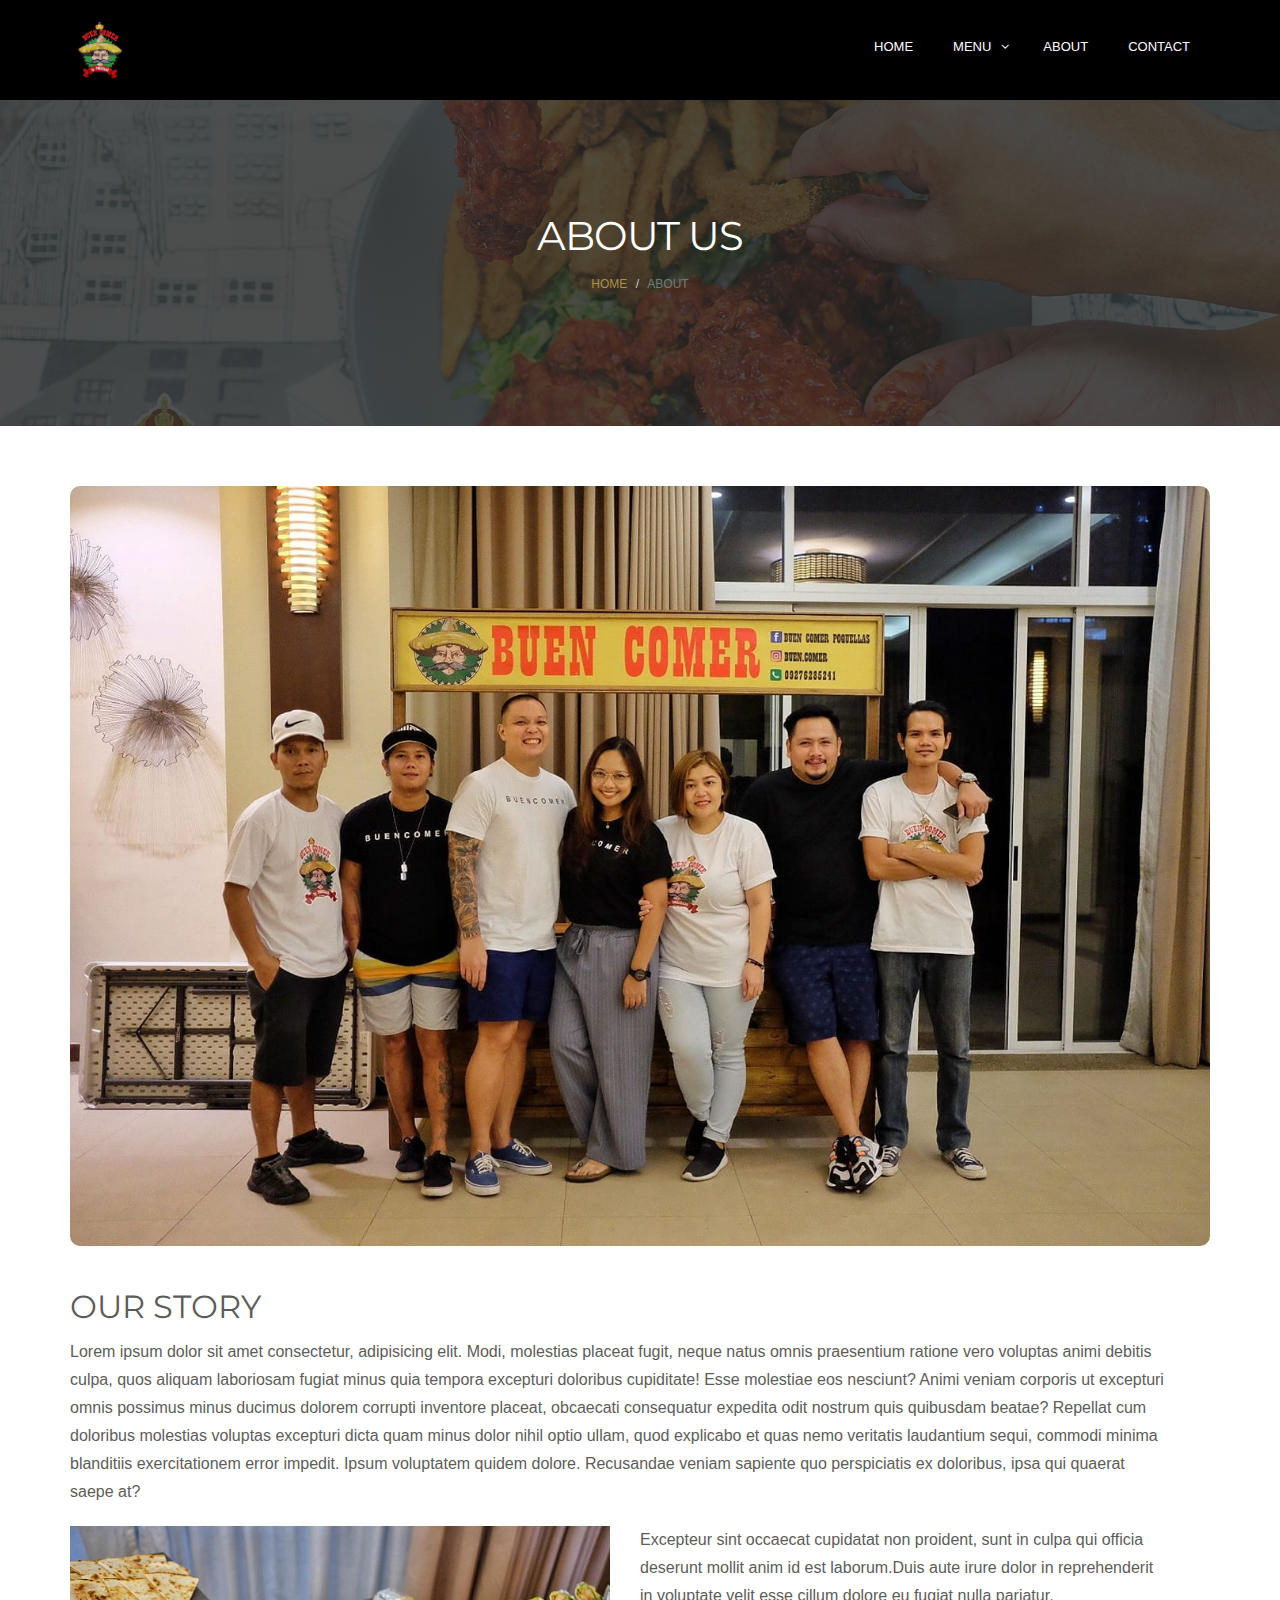
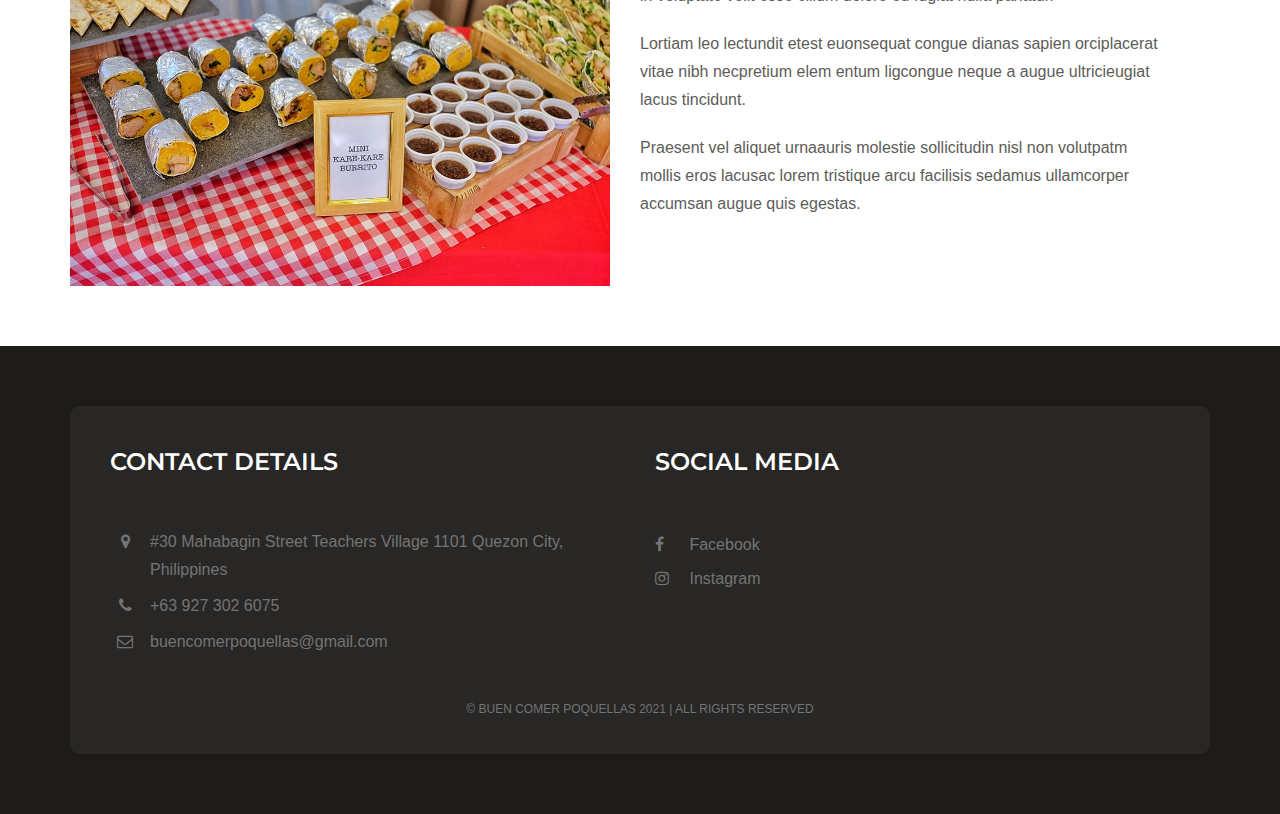
<file: about.html>
<!DOCTYPE html>
<html lang="en">

<head>
    <meta charset="utf-8">
    <meta http-equiv="X-UA-Compatible" content="IE=edge">
    <meta name="viewport" content="width=device-width, initial-scale=1">
    <!-- The above 3 meta tags *must* come first in the head; any other head content must come *after* these tags -->
    <meta name="description" content="Buen Comer Restaurant.">
    <meta name="keywords" content="buen comer restaurant, buen comer philippines, burritos quezon city">
    <title>About | Buen Comer Poquellas</title>
    <link rel="icon" href="images/logo.png">
    <!-- Bootstrap -->
    <link href="css/bootstrap.min.css" rel="stylesheet">
    <!-- Google Fonts -->
    <link
        href="https://fonts.googleapis.com/css?family=Roboto:300,300i,400,400i,500,500i,700,700i%7cMontserrat:300,300i,400,400i,500,500i,600,600i,700,700i"
        rel="stylesheet">
    <!-- Font Awesome -->
    <link href="css/font-awesome.min.css" rel="stylesheet">
    <!-- Style -->
    <link href="css/style.css" rel="stylesheet">
    <!-- HTML5 shim and Respond.js for IE8 support of HTML5 elements and media queries -->
    <!-- WARNING: Respond.js doesn't work if you view the page via file:// -->
    <!--[if lt IE 9]>
      <script src="https://oss.maxcdn.com/html5shiv/3.7.3/html5shiv.min.js"></script>
      <script src="https://oss.maxcdn.com/respond/1.4.2/respond.min.js"></script>
    <![endif]-->
</head>

<body>
    <div class="header">
        <div class="container ">
            <div class="row">
                <div class="col-lg-4 col-md-4 col-sm-12 col-xs-12">
                    <a href="index.html" style="white-space:nowrap">
                        <img src="images/logo.png" alt="Buen Comer Logo" class="d-inline-block align-top nav-img"
                            width=60 height=60>
                    </a>
                </div>
                <div class="col-lg-8 col-md-4 col-sm-12 col-xs-12">
                    <div class="navigation">
                        <div id="navigation">
                            <ul>
                                <li class="active"><a href="index.html" title="Home">Home</a></li>
                                <li class="has-sub"><a href="menu-items.html" title="Menu">Menu</a>
                                    <ul>
                                        <li><a href="menu-items.html#burritos-and-wraps" title="Burritos">Burritos |
                                                Wraps</a></li>
                                        <li><a href="menu-items.html#quesadillas" title="Quesadillas">Quesadillas</a>
                                        </li>
                                        <li><a href="menu-items.html#rice-toppings" title="Rice Toppings">Rice
                                                Toppings</a></li>
                                        <li><a href="menu-items.html#sides" title="Sides">Sides</a></li>
                                        <li><a href="menu-items.html#wings" title="Wings">Wings</a></li>
                                    </ul>
                                </li>
                                <li><a href="about.html" title="Features">About</a></li>
                                <li><a href="contact.html" title="Contact Us">Contact</a> </li>

                            </ul>
                        </div>
                    </div>
                </div>
            </div>
        </div>
    </div>
    <div class="page-header">
        <div class="container">
            <div class="row">
                <div class="col-lg-12 col-md-12 col-sm-12 col-xs-12">
                    <div class="page-caption">
                        <h2 class="page-title">About Us</h2>
                        <div class="page-breadcrumb">
                            <ol class="breadcrumb">
                                <li><a href="index.html">Home</a></li>
                                <li class="active">About</li>
                            </ol>
                        </div>
                    </div>
                </div>
            </div>
        </div>
    </div>
    <div class="content">
        <div class="container">
            <div class="post-holder">
                <!-- post holder -->
                <div class="post-img"><img src="images/stall.jpg" alt="Buen
                Comer Stall"
                        class="img-responsive">
                </div>
                <div class="post-content">
                    <!-- post content -->
                    <div class="post-header">
                        <h1>Our Story</h1>
                    </div>
                    <p>Lorem ipsum dolor sit amet consectetur,
                        adipisicing elit. Modi, molestias placeat
                        fugit, neque natus omnis praesentium ratione
                        vero voluptas animi debitis culpa, quos
                        aliquam laboriosam fugiat minus quia tempora
                        excepturi doloribus cupiditate! Esse
                        molestiae eos nesciunt? Animi veniam
                        corporis ut excepturi omnis possimus minus
                        ducimus dolorem corrupti inventore placeat,
                        obcaecati consequatur expedita odit nostrum
                        quis quibusdam beatae? Repellat cum
                        doloribus molestias voluptas excepturi dicta
                        quam minus dolor nihil optio ullam, quod
                        explicabo et quas nemo veritatis laudantium
                        sequi, commodi minima blanditiis
                        exercitationem error impedit. Ipsum
                        voluptatem quidem dolore. Recusandae veniam
                        sapiente quo perspiciatis ex doloribus, ipsa
                        qui quaerat saepe at?

                    </p>
                    <img src="images/mini karekare burrito.jpg" class="alignleft
                                    img-responsive" alt="" style="height:40vh">
                    <p>Excepteur sint occaecat cupidatat non proident, sunt in culpa qui officia
                        deserunt mollit anim id est laborum.Duis aute irure dolor in reprehenderit in
                        voluptate velit esse cillum dolore eu fugiat nulla pariatur.</p>
                    <p>Lortiam leo lectundit etest euonsequat congue dianas sapien orciplacerat vitae
                        nibh necpretium elem entum ligcongue neque a augue ultricieugiat lacus
                        tincidunt. </p>
                    <p>Praesent vel aliquet urnaauris molestie sollicitudin nisl non volutpatm mollis
                        eros lacusac lorem tristique arcu facilisis sedamus ullamcorper accumsan augue
                        quis egestas.</p>
                </div>
            </div>
        </div>
    </div>
    <div class="footer">
        <!-- footer-->
        <div class="container">
            <div class="footer-block">
                <!-- footer block -->
                <div class="row">
                    <div class="col-lg-6 col-md-6 col-sm-6 col-xs-12">
                        <div class="footer-widget">
                            <h2 class="widget-title">Contact Details</h2>
                            <ul class="listnone contact">
                                <li><i class="fa fa-map-marker"></i> #30 Mahabagin Street Teachers Village 1101 Quezon
                                    City, Philippines </li>
                                <li><i class="fa fa-phone"></i>+63 927 302 6075</li>
                                <li><i class="fa fa-envelope-o"></i>buencomerpoquellas@gmail.com</li>
                            </ul>
                        </div>
                    </div>
                    <div class="col-lg-6 col-md-6 col-sm-6 col-xs-12">
                        <div class="footer-widget footer-social">
                            <!-- social block -->
                            <h2 class="widget-title">Social Media</h2>
                            <ul class="listnone">
                                <li>
                                    <a href="https://www.facebook.com/buencomerpoquellas/?ref=page_internal"
                                        target="_blank"> <i class="fa fa-facebook"></i> Facebook
                                    </a>
                                </li>
                                <li><a href="https://www.instagram.com/buen.comer/?hl=en" target="_blank"><i
                                            class="fa fa-instagram"></i>
                                        Instagram</a></li>
                            </ul>
                        </div>
                        <!-- /.social block -->
                    </div>
                </div>
                <div class="tiny-footer">
                    <!-- tiny footer block -->
                    <div class="row">
                        <div class="col-lg-12 col-md-12 col-sm-12 col-xs-12">
                            <div class="copyright-content">
                                <p>© Buen Comer Poquellas 2021 | all rights reserved</p>
                            </div>
                        </div>
                    </div>
                </div>
                <!-- /.tiny footer block -->
            </div>
            <!-- /.footer block -->
        </div>
    </div>
    <!-- /.footer-->
    <!-- jQuery (necessary for Bootstrap's JavaScript plugins) -->
    <script src="js/jquery.min.js"></script>
    <!-- Include all compiled plugins (below), or include individual files as needed -->
    <script src="js/bootstrap.min.js"></script>
    <script src="js/menumaker.js"></script>
    <script src="js/jquery.sticky.js"></script>
    <script src="js/sticky-header.js"></script>
</body>

</html>
</file>
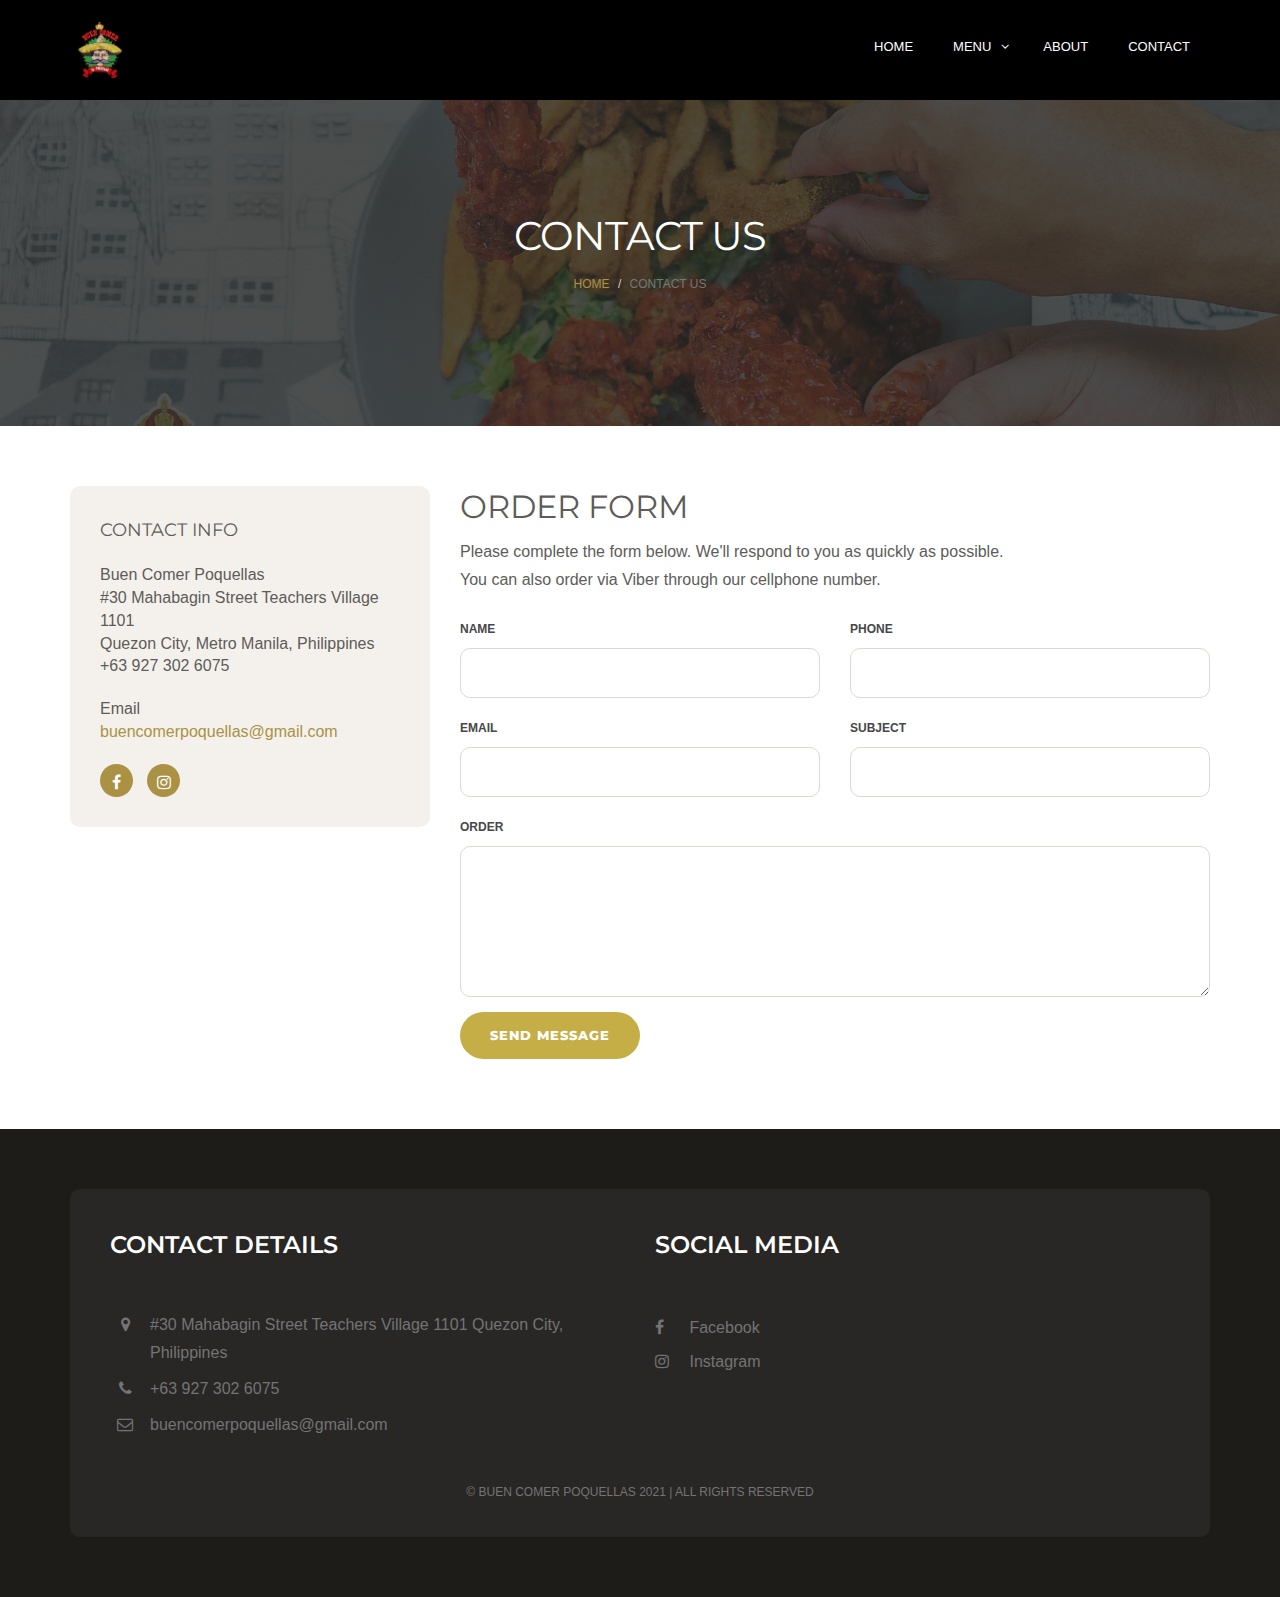
<file: contact.html>
<!DOCTYPE html>
<html lang="en">

<head>
    <meta charset="utf-8">
    <meta http-equiv="X-UA-Compatible" content="IE=edge">
    <meta name="viewport" content="width=device-width, initial-scale=1">
    <!-- The above 3 meta tags *must* come first in the head; any other head content must come *after* these tags -->
    <meta name="description" content="Buen Comer Restaurant.">
    <meta name="keywords"
    content="buen comer restaurant, buen comer philippines, burritos quezon
    city, buen comer contact">
    <title>Contact Us | Buen Comer  Poquellas</title>
    <link rel="icon" href="images/logo.png">
    <!-- Bootstrap -->
    <link href="css/bootstrap.min.css" rel="stylesheet">
    <!-- Google Fonts -->
    <link href="https://fonts.googleapis.com/css?family=Roboto:300,300i,400,400i,500,500i,700,700i%7cMontserrat:300,300i,400,400i,500,500i,600,600i,700,700i" rel="stylesheet">
    <!-- Font Awesome -->
    <link href="css/font-awesome.min.css" rel="stylesheet">
    <!-- Style -->
    <link href="css/style.css" rel="stylesheet">
    <!-- HTML5 shim and Respond.js for IE8 support of HTML5 elements and media queries -->
    <!-- WARNING: Respond.js doesn't work if you view the page via file:// -->
    <!--[if lt IE 9]>
      <script src="https://oss.maxcdn.com/html5shiv/3.7.3/html5shiv.min.js"></script>
      <script src="https://oss.maxcdn.com/respond/1.4.2/respond.min.js"></script>
    <![endif]-->
</head>

<body>
    <div class="header">
        <div class="container ">
            <div class="row">
                <div class="col-lg-4 col-md-4 col-sm-12 col-xs-12">
                    <a href="index.html" style="white-space:nowrap">
                        <img src="images/logo.png" alt="Buen Comer Logo" class="d-inline-block align-top nav-img"
                            width=60 height=60>
                    </a>
                </div>
                <div class="col-lg-8 col-md-4 col-sm-12 col-xs-12">
                    <div class="navigation">
                        <div id="navigation">
                            <ul>
                                <li class="active"><a href="index.html" title="Home">Home</a></li>
                                <li class="has-sub"><a href="menu-items.html" title="Menu">Menu</a>
                                    <ul>
                                        <li><a href="menu-items.html#burritos-and-wraps" title="Burritos">Burritos |
                                                Wraps</a></li>
                                        <li><a href="menu-items.html#quesadillas" title="Quesadillas">Quesadillas</a>
                                        </li>
                                        <li><a href="menu-items.html#rice-toppings" title="Rice Toppings">Rice
                                                Toppings</a></li>
                                        <li><a href="menu-items.html#sides" title="Sides">Sides</a></li>
                                        <li><a href="menu-items.html#wings" title="Wings">Wings</a></li>
                                    </ul>
                                </li>
                                <li><a href="about.html" title="Features">About</a></li>
                                <li><a href="contact.html" title="Contact Us">Contact</a> </li>

                            </ul>
                        </div>
                    </div>
                </div>
            </div>
        </div>
    </div>
    <div class="page-header">
        <div class="container">
            <div class="row">
                <div class="col-lg-12 col-md-12 col-sm-12 col-xs-12">
                    <div class="page-caption">
                        <h2 class="page-title">Contact us</h2>
                        <div class="page-breadcrumb">
                            <ol class="breadcrumb">
                                <li><a href="index.html">Home</a></li>
                                <li class="active">Contact us</li>
                            </ol>
                        </div>
                    </div>
                </div>
            </div>
        </div>
    </div>
    <div class="content">
        <div class="container">
            <div class="row">
                <div class="col-lg-4 col-md-4 col-sm-4 col-xs-12">
                    <div class="widget widget-contact">
                        <!-- widget search -->
                        <h3 class="widget-title">Contact Info</h3>
                        <address>
                            <strong>Buen Comer Poquellas</strong>
                            <br> #30 Mahabagin Street Teachers Village 1101
                            <br> Quezon City, Metro Manila, Philippines
                            <br>
                            +63 927 302 6075
                        </address>
                        <address>
                            <strong>Email</strong>
                            <br>
                            <a href="mailto:#">buencomerpoquellas@gmail.com</a>
                        </address>
                        <div class="social-circle">
                            <a  href="https://www.facebook.com/buencomerpoquellas/?ref=page_internal"
                            target="_blank" class="#"><i class="fa fa-facebook"></i></a>
                            <a href="https://www.instagram.com/buen.comer/?hl=en"
                            target="_blank" class="#"><i class="fa fa-instagram"></i></a>
                        </div>
                    </div>
                        
                    <!-- /.widget search -->
                    
                </div>
                <div class="col-lg-8 col-md-8 col-sm-8 col-xs-12">
                    <div class="row">
                        <div class="col-lg-12 col-md-12 col-sm-12 col-xs-12">
                            <h1>Order Form</h1>
                            <p> Please complete the form below. We'll respond to
                            you as quickly as possible.
                                <br/>
                                You can also order via Viber through our
                                cellphone number.
                            </p>
                            <form>
                                <div class="row">
                                    <div class="col-md-6">
                                        <label class="control-label" for="name">name</label>
                                        <input type="text" name="name" id="name" placeholder="" class="form-control">
                                    </div>
                                    <div class="col-md-6">
                                        <label class="control-label" for="phone">phone</label>
                                        <input type="text" name="phone" id="phone" placeholder="" class="form-control">
                                    </div>
                                    <div class="col-md-6">
                                        <label class="control-label" for="email">email</label>
                                        <input type="text" name="email" id="email" placeholder="" class="form-control">
                                    </div>
                                    <div class="col-md-6">
                                        <label class="control-label" for="Subject">Subject</label>
                                        <input type="text" name="Subject" id="Subject" placeholder="" class="form-control">
                                    </div>
                                    <div class="col-lg-12 col-md-12 col-sm-12 col-xs-12">
                                        <div class="form-group">
                                            <label class="control-label" for="textarea">Order</label>
                                            <textarea class="form-control" id="textarea" name="textarea" rows="6" placeholder=""></textarea>
                                        </div>
                                    </div>
                                    <div class="col-md-12">
                                        <div class="form-group">
                                            <button id="singlebutton" name="singlebutton" class="btn btn-default">send message</button>
                                        </div>
                                    </div>
                                </div>
                            </form>
                        </div>
                    </div>
                </div>
            </div>
        </div>
    </div>
    <div class="footer">
        <!-- footer-->
        <div class="container">
            <div class="footer-block">
                <!-- footer block -->
                <div class="row">
                    <div class="col-lg-6 col-md-6 col-sm-6 col-xs-12">
                        <div class="footer-widget">
                            <h2 class="widget-title">Contact Details</h2>
                            <ul class="listnone contact">
                                <li><i class="fa fa-map-marker"></i> #30 Mahabagin Street Teachers Village 1101 Quezon
                                    City, Philippines </li>
                                <li><i class="fa fa-phone"></i>+63 927 302 6075</li>
                                <li><i class="fa fa-envelope-o"></i>buencomerpoquellas@gmail.com</li>
                            </ul>
                        </div>
                    </div>
                    <div class="col-lg-6 col-md-6 col-sm-6 col-xs-12">
                        <div class="footer-widget footer-social">
                            <!-- social block -->
                            <h2 class="widget-title">Social Media</h2>
                            <ul class="listnone">
                                <li>
                                    <a
                                    href="https://www.facebook.com/buencomerpoquellas/?ref=page_internal"
                                    target="_blank"> <i class="fa fa-facebook"></i> Facebook
                                    </a>
                                </li>
                                <li><a
                                href="https://www.instagram.com/buen.comer/?hl=en"
                                target="_blank"><i class="fa fa-instagram"></i>
                                Instagram</a></li>
                            </ul>
                        </div>
                        <!-- /.social block -->
                    </div>
                </div>
                <div class="tiny-footer">
                    <!-- tiny footer block -->
                    <div class="row">
                        <div class="col-lg-12 col-md-12 col-sm-12 col-xs-12">
                            <div class="copyright-content">
                                <p>© Buen Comer Poquellas 2021 | all rights reserved</p>
                            </div>
                        </div>
                    </div>
                </div>
                <!-- /.tiny footer block -->
            </div>
            <!-- /.footer block -->
        </div>
    </div>
    <!-- /.footer-->
    <!-- jQuery (necessary for Bootstrap's JavaScript plugins) -->
    <script src="js/jquery.min.js"></script>
    <!-- Include all compiled plugins (below), or include individual files as needed -->
    <script src="js/bootstrap.min.js"></script>
    <script src="js/menumaker.js"></script>
    <script src="js/jquery.sticky.js"></script>
    <script src="js/sticky-header.js"></script>
</body>

</html>
</file>
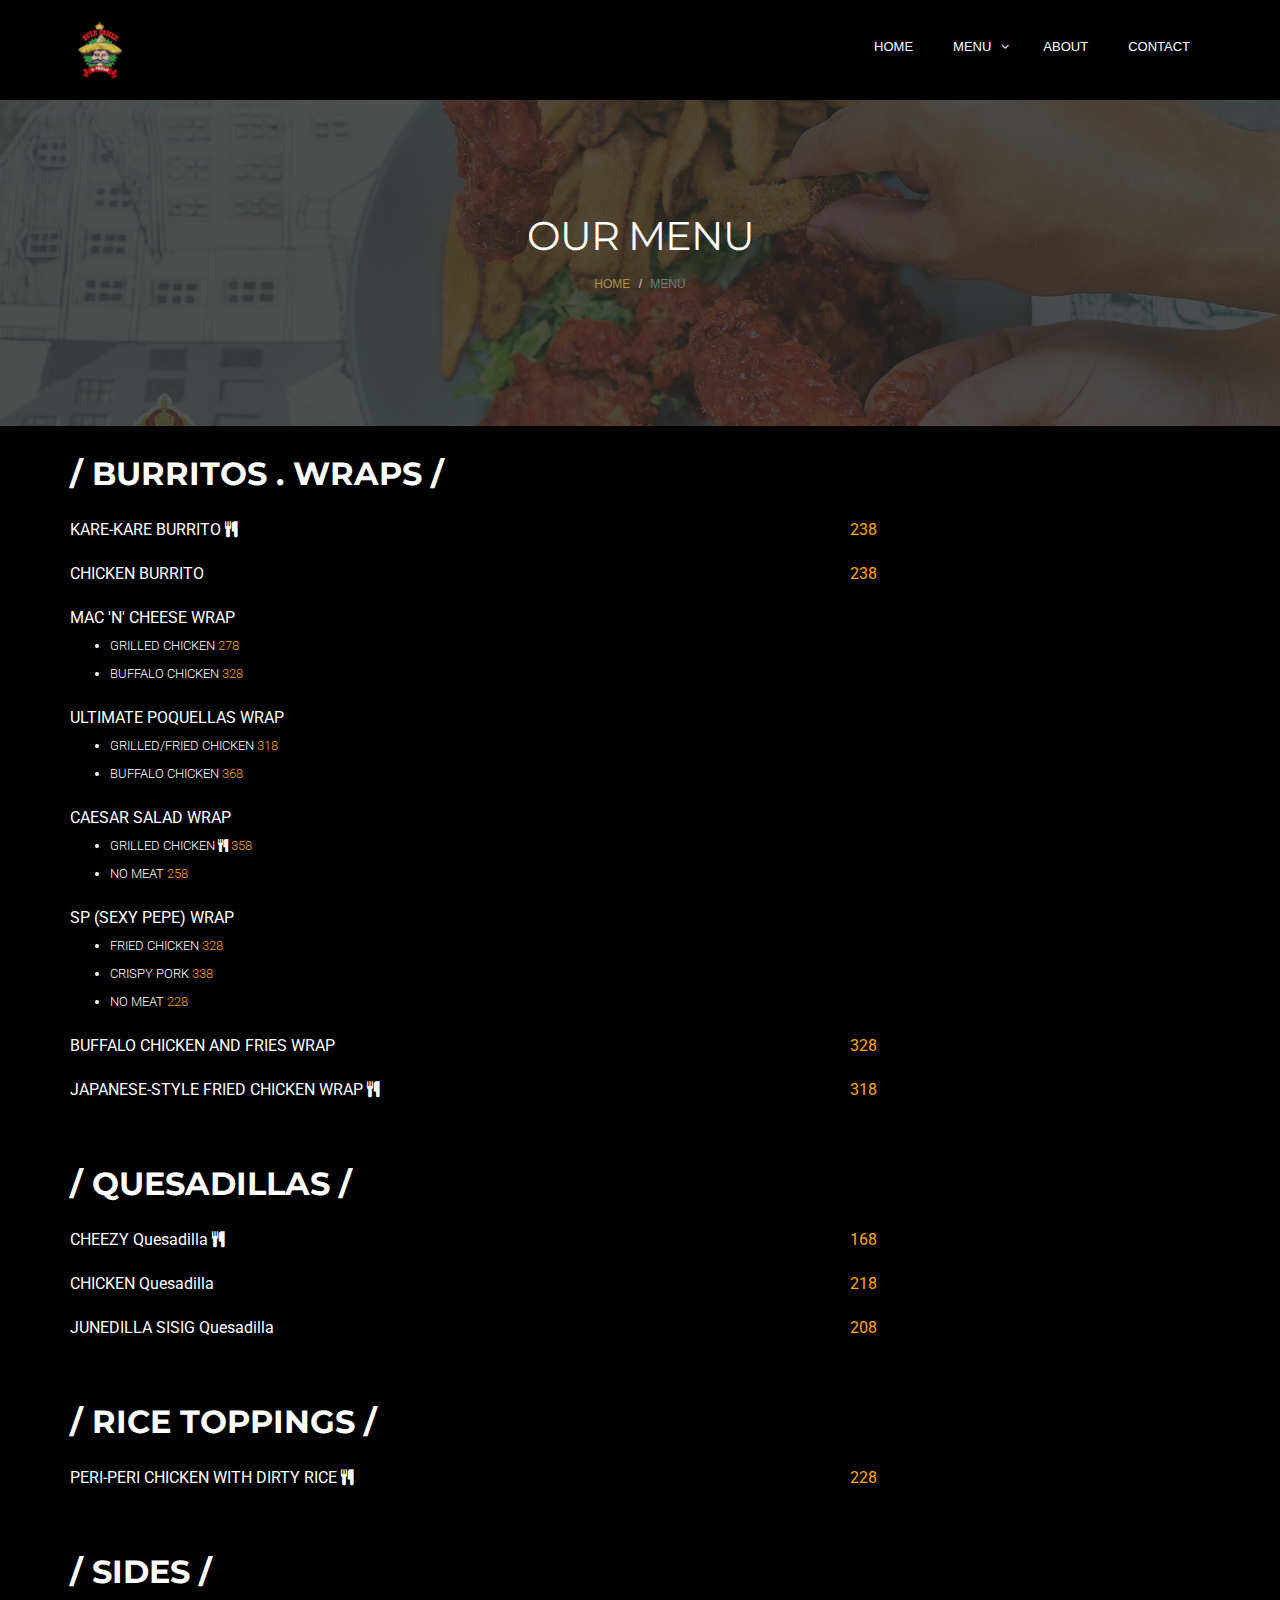
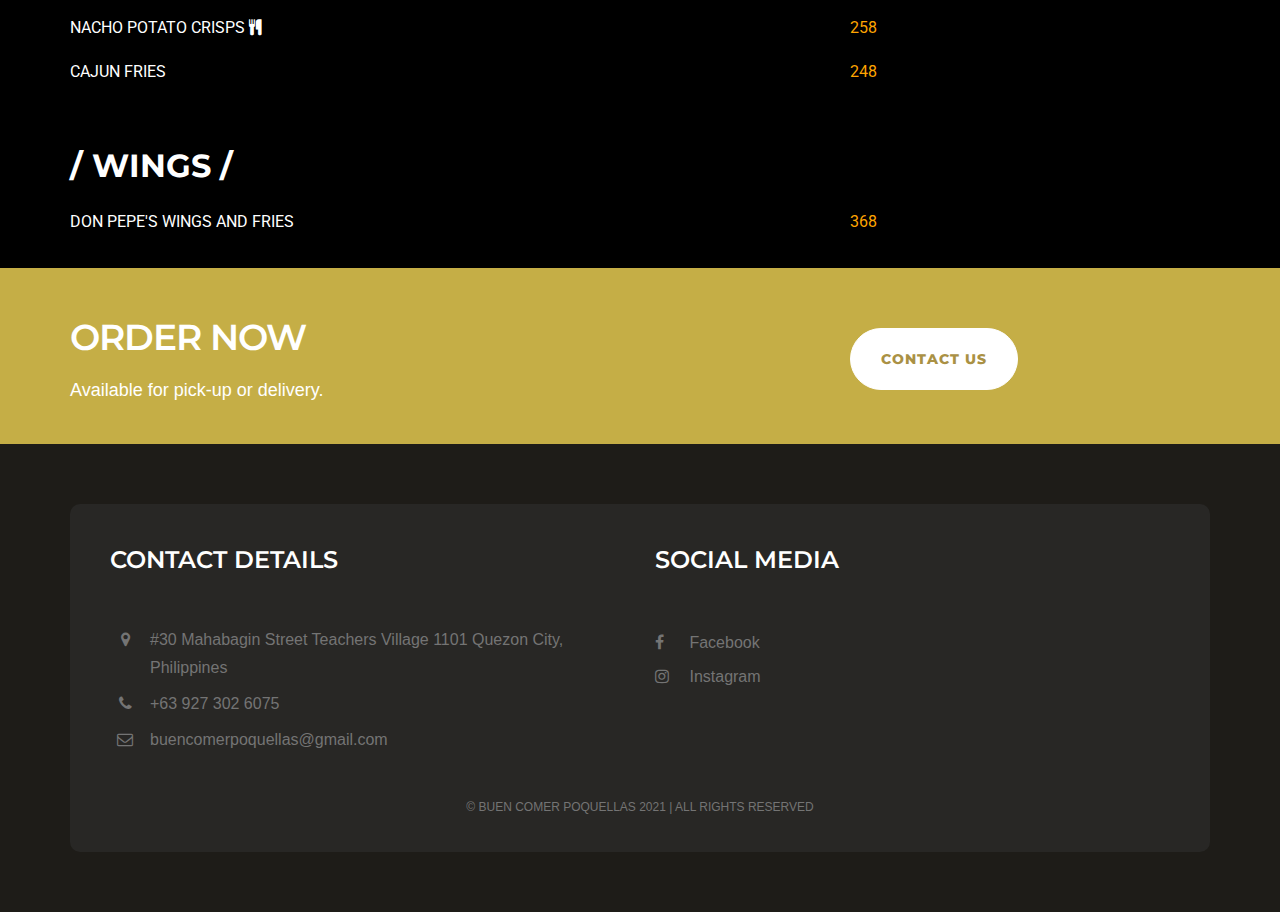
<file: menu-items.html>
<!DOCTYPE html>
<html lang="en">

<head>
    <meta charset="utf-8">
    <meta http-equiv="X-UA-Compatible" content="IE=edge">
    <meta name="viewport" content="width=device-width, initial-scale=1">
    <!-- The above 3 meta tags *must* come first in the head; any other head content must come *after* these tags -->
    <meta name="description" content="Buen Comer Restaurant.">
    <meta name="keywords"
    content="buen comer restaurant, buen comer philippines, burritos quezon
    city, buen comer contact">
    <title>Menu | Buen Comer Poquellas</title>
    <link rel="icon" href="images/logo.png">
    <!-- Bootstrap -->
    <link href="css/bootstrap.min.css" rel="stylesheet">
    <!-- Google Fonts -->
    <link
        href="https://fonts.googleapis.com/css?family=Roboto:300,300i,400,400i,500,500i,700,700i%7cMontserrat:300,300i,400,400i,500,500i,600,600i,700,700i"
        rel="stylesheet">
    <!-- Font Awesome -->
    <link href="css/font-awesome.min.css" rel="stylesheet">
    <!-- Style -->
    <link href="css/menu-items.css" rel="stylesheet">
    <link href="css/style.css" rel="stylesheet">

    <!-- HTML5 shim and Respond.js for IE8 support of HTML5 elements and media queries -->
    <!-- WARNING: Respond.js doesn't work if you view the page via file:// -->
    <!--[if lt IE 9]>
      <script src="https://oss.maxcdn.com/html5shiv/3.7.3/html5shiv.min.js"></script>
      <script src="https://oss.maxcdn.com/respond/1.4.2/respond.min.js"></script>
    <![endif]-->
</head>

<body>
    <div class="header">
        <div class="container ">
            <div class="row">
                <div class="col-lg-4 col-md-4 col-sm-12 col-xs-12">
                    <a href="index.html" style="white-space:nowrap">
                        <img src="images/logo.png" alt="Buen Comer Logo" class="d-inline-block align-top nav-img"
                            width=60 height=60>
                    </a>
                </div>
                <div class="col-lg-8 col-md-4 col-sm-12 col-xs-12">
                    <div class="navigation">
                        <div id="navigation">
                            <ul>
                                <li class="active"><a href="index.html" title="Home">Home</a></li>
                                <li class="has-sub"><a href="menu-items.html" title="Menu">Menu</a>
                                    <ul>
                                        <li><a href="menu-items.html#burritos-and-wraps" title="Burritos">Burritos |
                                                Wraps</a></li>
                                        <li><a href="menu-items.html#quesadillas" title="Quesadillas">Quesadillas</a>
                                        </li>
                                        <li><a href="menu-items.html#rice-toppings" title="Rice Toppings">Rice
                                                Toppings</a></li>
                                        <li><a href="menu-items.html#sides" title="Sides">Sides</a></li>
                                        <li><a href="menu-items.html#wings" title="Wings">Wings</a></li>
                                    </ul>
                                </li>
                                <li><a href="about.html" title="Features">About</a></li>
                                <li><a href="contact.html" title="Contact Us">Contact</a> </li>

                            </ul>
                        </div>
                    </div>
                </div>
            </div>
        </div>
    </div>
    <div class="page-header">
        <!-- page header -->
        <div class="container">
            <div class="row">
                <div class="col-lg-12 col-md-12 col-xs-12 col-xs-12">
                    <div class="page-caption">
                        <h2 class="page-title">Our Menu</h2>
                        <div class="page-breadcrumb">
                            <ol class="breadcrumb">
                                <li><a href="index.html">Home</a></li>
                                <li class="active">Menu</li>
                            </ol>
                        </div>
                    </div>
                </div>
            </div>
        </div>
    </div><!-- /.page header -->
    <div class="menu-category" id="burritos-and-wraps">
        <div class="container">
            <h2 class="menu-category-title">/ BURRITOS . WRAPS /</h2>
            <div class="menu-item-container row">
                <div class="menu-item-label col-xs-8">KARE-KARE
                    BURRITO <i class="fa fa-cutlery"></i> </div>
                <div class="menu-item-price col-xs-4">238</div>
            </div>
            <div class="menu-item-container row">
                <div class="menu-item-label col-xs-8">CHICKEN BURRITO</div>
                <div class="menu-item-price col-xs-4">238</div>
            </div>
            <div class="menu-item-container row">
                <div class="menu-item-label col-xs-12">
                    MAC 'N' CHEESE WRAP
                    <ul>
                        <li>GRILLED CHICKEN <span class="menu-item-price">278</span></li>
                        <li>BUFFALO CHICKEN <span class="menu-item-price">328</span></li>
                    </ul>
                </div>
            </div>
            <div class="menu-item-container row">
                <div class="menu-item-label col-xs-12">ULTIMATE POQUELLAS WRAP
                    <ul>
                        <li>GRILLED/FRIED CHICKEN <span class="menu-item-price">318</span></li>
                        <li>BUFFALO CHICKEN <span class="menu-item-price">368</span></li>
                    </ul>
                </div>
            </div>
            <div class="menu-item-container row">
                <div class="menu-item-label col-xs-12">CAESAR SALAD WRAP
                    <ul>
                        <li>GRILLED CHICKEN <i class="fa fa-cutlery"></i> <span class="menu-item-price">358</span></li>
                        <li>NO MEAT <span class="menu-item-price">258</span></li>
                    </ul>
                </div>
            </div>
            <div class="menu-item-container row">
                <div class="menu-item-label col-xs-12">SP (SEXY PEPE) WRAP
                    <ul>
                        <li>FRIED CHICKEN <span class="menu-item-price">328</span></li>
                        <li>CRISPY PORK <span class="menu-item-price">338</span></li>
                        <li>NO MEAT <span class="menu-item-price">228</span></li>
                    </ul>
                </div>
            </div>
            <div class="menu-item-container row">
                <div class="menu-item-label col-xs-8">BUFFALO CHICKEN AND FRIES WRAP</div>
                <div class="menu-item-price col-xs-4">328</div>
            </div>
            <div class="menu-item-container row">
                <div class="menu-item-label col-xs-8">JAPANESE-STYLE FRIED
                    CHICKEN WRAP <i class="fa fa-cutlery"></i></div>
                <div class="menu-item-price col-xs-4">318</div>
            </div>
        </div>
    </div>

    <div class="menu-category" id="quesadillas">
        <div class="container">
            <h2 class="menu-category-title">/ QuesadillaS /</h2>
            <div class="menu-item-container row">
                <div class="menu-item-label col-xs-8">CHEEZY Quesadilla <i class="fa fa-cutlery"></i></div>
                <div class="menu-item-price col-xs-4">168</div>
            </div>
            <div class="menu-item-container row">
                <div class="menu-item-label col-xs-8">CHICKEN Quesadilla</div>
                <div class="menu-item-price col-xs-4">218</div>
            </div>
            <div class="menu-item-container row">
                <div class="menu-item-label col-xs-8">JUNEDILLA SISIG Quesadilla</div>
                <div class="menu-item-price col-xs-4">208</div>
            </div>
        </div>

    </div>
    <div class="menu-category" id="rice-toppings">
        <div class="container">
            <h2 class="menu-category-title">/ RICE TOPPINGS /</h2>
            <div class="menu-item-container row">
                <div class="menu-item-label col-xs-8">PERI-PERI CHICKEN WITH
                DIRTY RICE <i class="fa fa-cutlery"></i></div>
                <div class="menu-item-price col-xs-4">228</div>
            </div>
        </div>
    </div>
    <div class="menu-category" id="sides">
        <div class="container">
            <h2 class="menu-category-title">/ SIDES /</h2>
            <div class="menu-item-container row">
                <div class="menu-item-label col-xs-8">NACHO POTATO CRISPS <i class="fa fa-cutlery"></i></div>
                <div class="menu-item-price col-xs-4">258</div>
            </div>
            <div class="menu-item-container row">
                <div class="menu-item-label col-xs-8">CAJUN FRIES</div>
                <div class="menu-item-price col-xs-4">248</div>
            </div>
        </div>

    </div>
    <div class="menu-category" id="wings">
        <div class="container">
            <h2 class="menu-category-title">/ WINGS /</h2>
            <div class="menu-item-container row">
                <div class="menu-item-label col-xs-8">DON PEPE'S WINGS AND FRIES</div>
                <div class="menu-item-price col-xs-4">368</div>
            </div>
        </div>

    </div>



    <div class="space-small bg-primary">
        <!-- call to action -->
        <div class="container">
            <div class="row">
                <div class="col-lg-8 col-sm-7 col-md-8 col-xs-12">
                    <h1 class="cta-title">ORDER NOW</h1>
                    <p class="cta-text">Available for pick-up or delivery.</p>
                </div>
                <div class="col-lg-4 col-sm-5 col-md-4 col-xs-12">
                    <a href="contact.html" class="btn btn-white btn-lg mt20">Contact Us</a>
                </div>
            </div>
        </div>
    </div>
    <div class="footer">
        <!-- footer-->
        <div class="container">
            <div class="footer-block">
                <!-- footer block -->
                <div class="row">
                    <div class="col-lg-6 col-md-6 col-sm-6 col-xs-12">
                        <div class="footer-widget">
                            <h2 class="widget-title">Contact Details</h2>
                            <ul class="listnone contact">
                                <li><i class="fa fa-map-marker"></i> #30 Mahabagin Street Teachers Village 1101 Quezon
                                    City, Philippines </li>
                                <li><i class="fa fa-phone"></i>+63 927 302 6075</li>
                                <li><i class="fa fa-envelope-o"></i>buencomerpoquellas@gmail.com</li>
                            </ul>
                        </div>
                    </div>
                    <div class="col-lg-6 col-md-6 col-sm-6 col-xs-12">
                        <div class="footer-widget footer-social">
                            <!-- social block -->
                            <h2 class="widget-title">Social Media</h2>
                            <ul class="listnone">
                                <li>
                                    <a href="https://www.facebook.com/buencomerpoquellas/?ref=page_internal"
                                        target="_blank"> <i class="fa fa-facebook"></i> Facebook
                                    </a>
                                </li>
                                <li><a href="https://www.instagram.com/buen.comer/?hl=en" target="_blank"><i
                                            class="fa fa-instagram"></i>
                                        Instagram</a></li>
                            </ul>
                        </div>
                        <!-- /.social block -->
                    </div>
                </div>
                <div class="tiny-footer">
                    <!-- tiny footer block -->
                    <div class="row">
                        <div class="col-lg-12 col-md-12 col-sm-12 col-xs-12">
                            <div class="copyright-content">
                                <p>© Buen Comer Poquellas 2021 | all rights reserved</p>
                            </div>
                        </div>
                    </div>
                </div>
                <!-- /.tiny footer block -->
            </div>
            <!-- /.footer block -->
        </div>
    </div>
    <!-- /.footer-->
    <!-- jQuery (necessary for Bootstrap's JavaScript plugins) -->
    <script src="js/jquery.min.js"></script>
    <!-- Include all compiled plugins (below), or include individual files as needed -->
    <script src="js/bootstrap.min.js"></script>
    <script src="js/menumaker.js"></script>
    <script src="js/jquery.sticky.js"></script>
    <script src="js/sticky-header.js"></script>
</body>

</html>
</file>
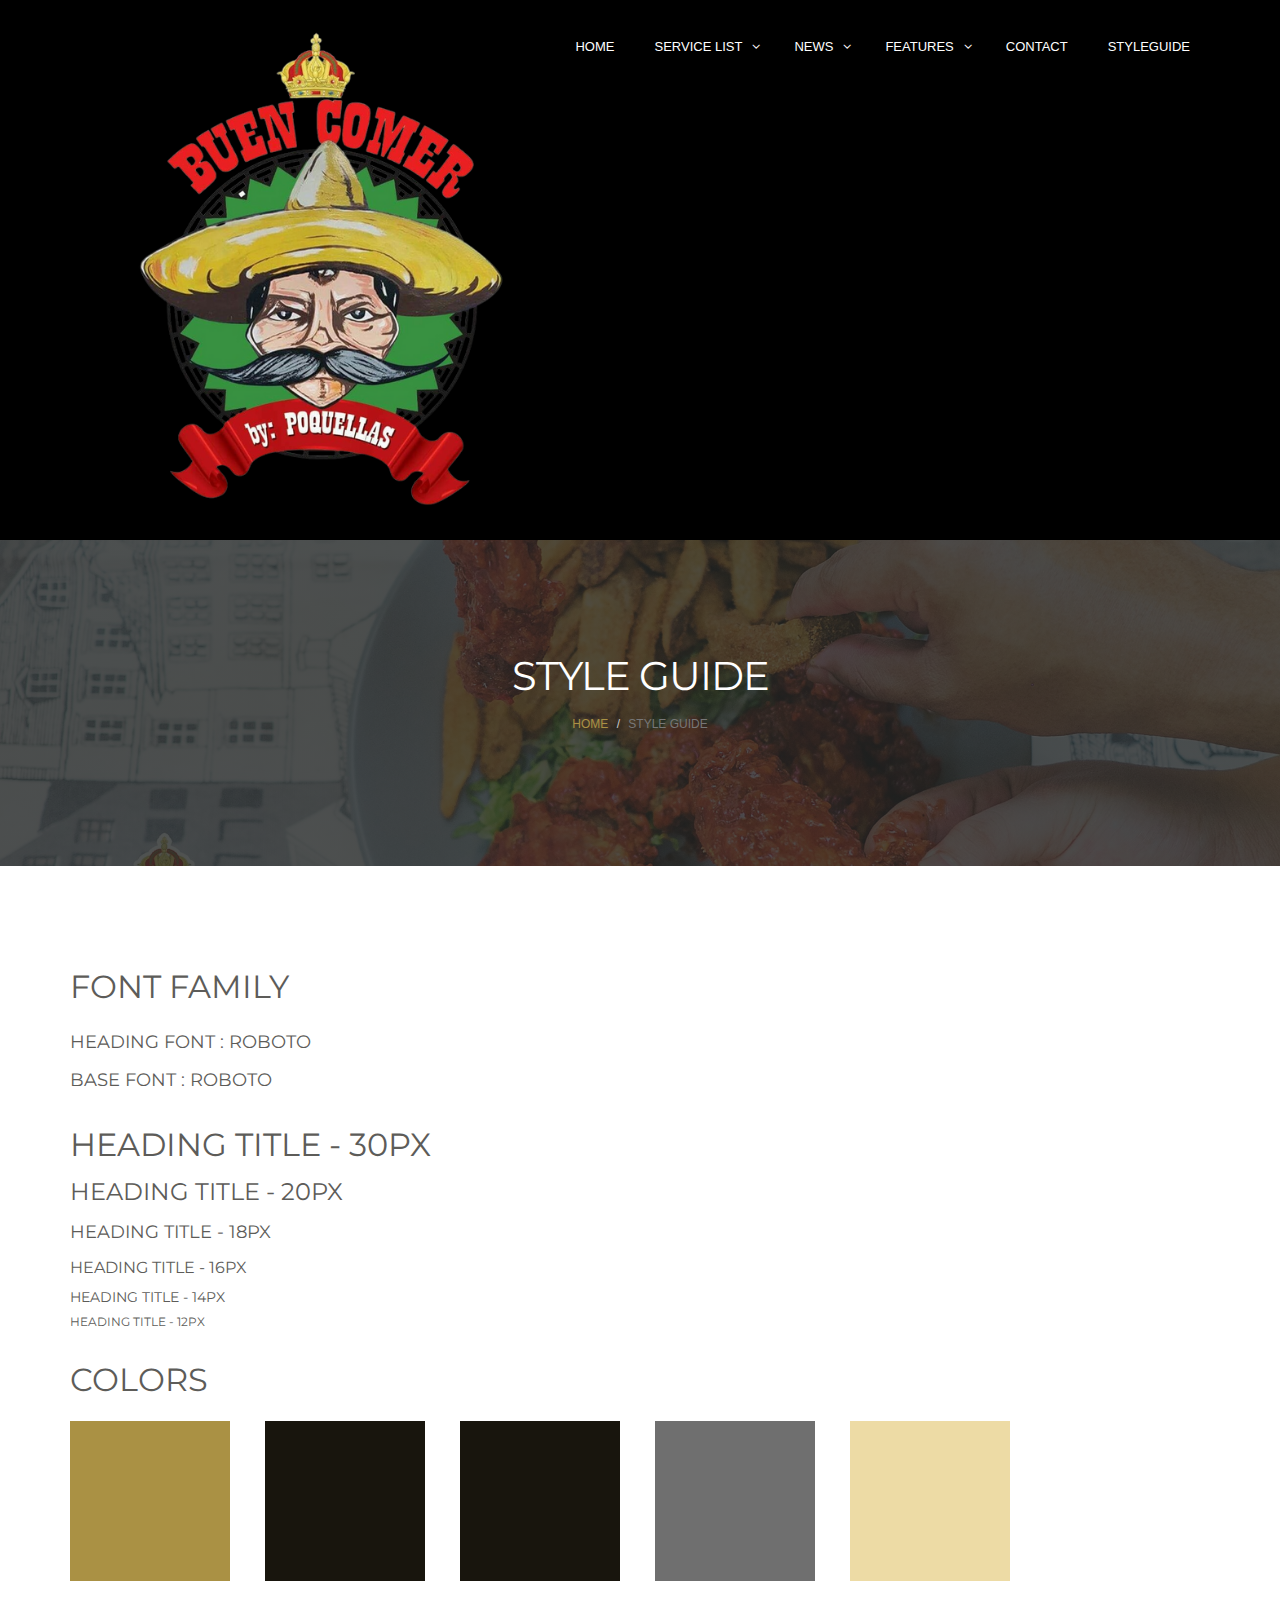
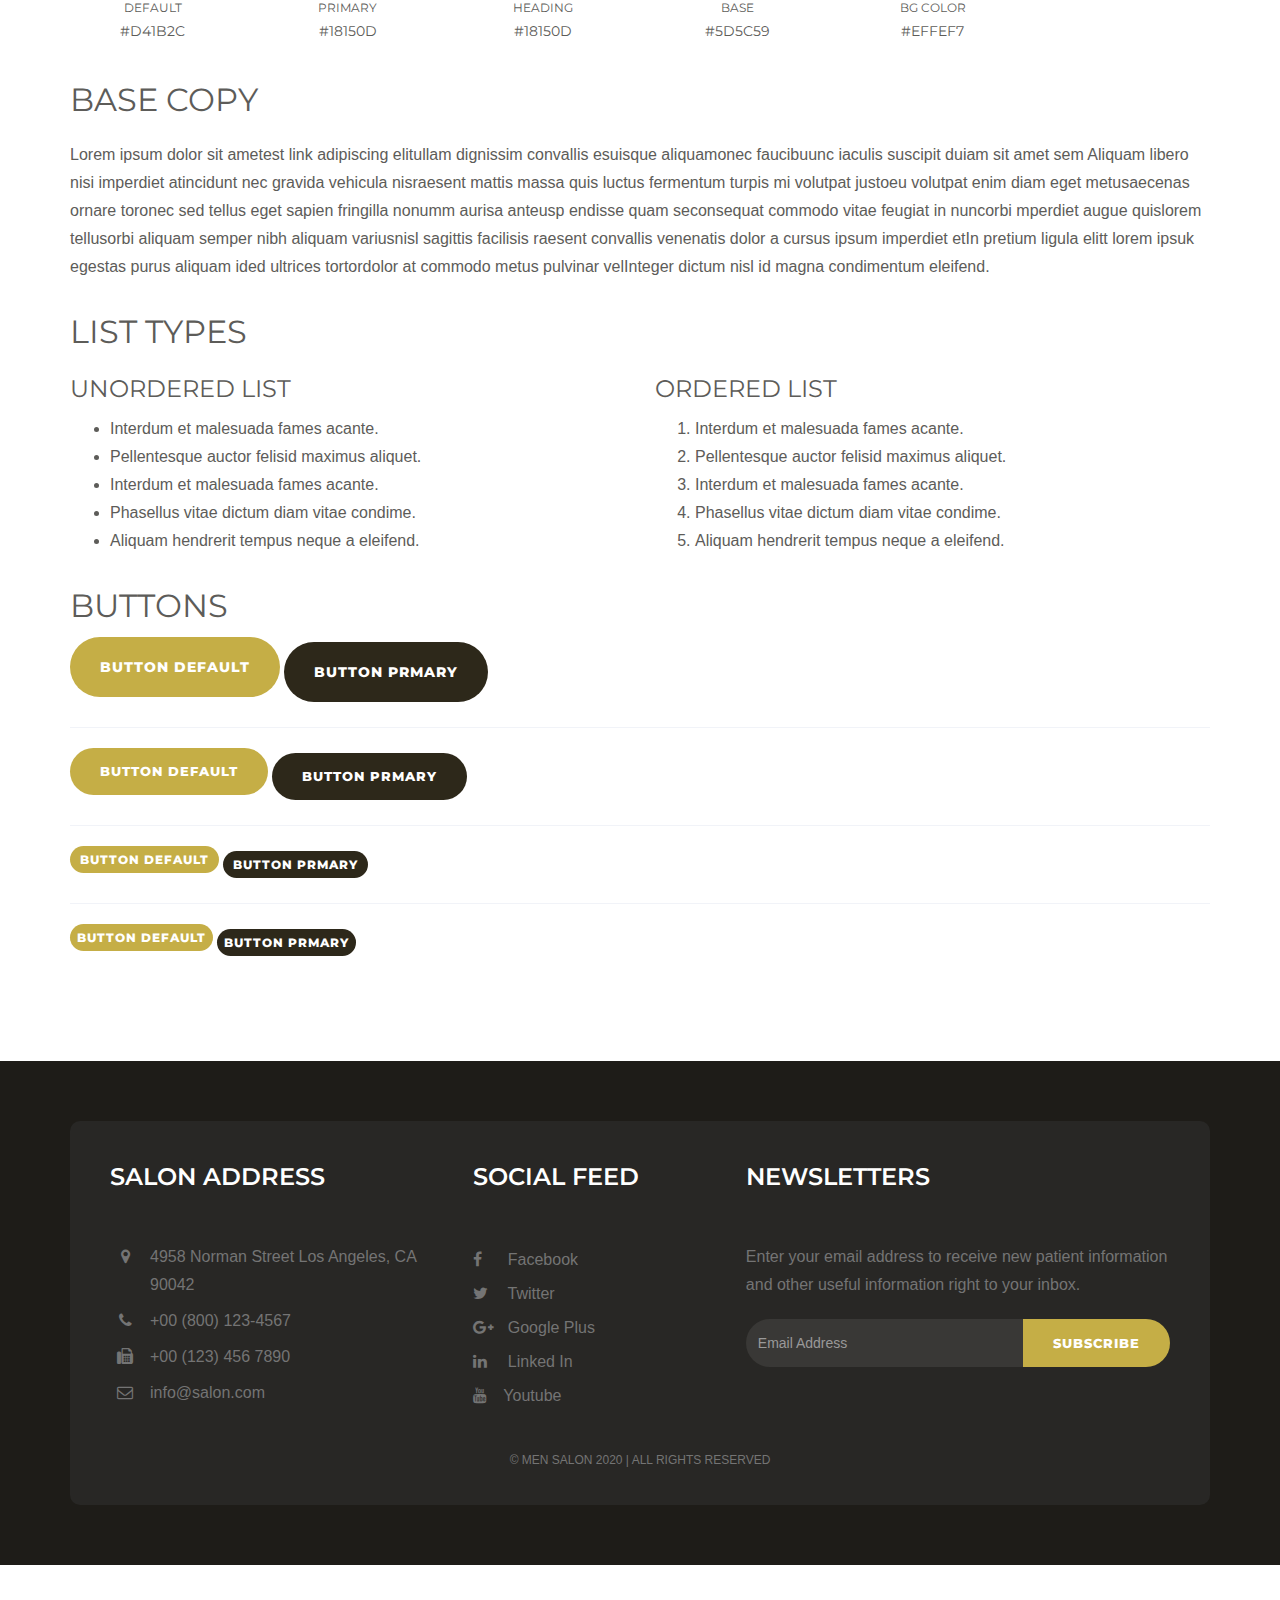
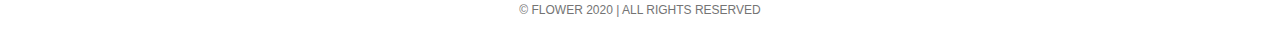
<file: styleguide.html>
<!DOCTYPE html>
<html lang="en">

<head>
    <meta charset="utf-8">
    <meta http-equiv="X-UA-Compatible" content="IE=edge">
    <meta name="viewport" content="width=device-width, initial-scale=1">
    <!-- The above 3 meta tags *must* come first in the head; any other head content must come *after* these tags -->
    <meta name="description" content="Hair salon templates for mens hair cut service provider.">
    <meta name="keywords" content="hair salon website templates free download, html5 template, free responsive website templates, website layout,html5 website templates, template for website design, beauty HTML5 templates, cosmetics website templates free download">
    <title>Men Salon | Hair Salon Website Templates Free Download</title>
    <!-- Bootstrap -->
    <link href="css/bootstrap.min.css" rel="stylesheet">
    <!-- Google Fonts -->
    <link href="https://fonts.googleapis.com/css?family=Roboto:300,300i,400,400i,500,500i,700,700i%7cMontserrat:300,300i,400,400i,500,500i,600,600i,700,700i" rel="stylesheet">
    <!-- Font Awesome -->
    <link href="css/font-awesome.min.css" rel="stylesheet">
    <!-- Style -->
    <link href="css/style.css" rel="stylesheet">
    <!-- HTML5 shim and Respond.js for IE8 support of HTML5 elements and media queries -->
    <!-- WARNING: Respond.js doesn't work if you view the page via file:// -->
    <!--[if lt IE 9]>
      <script src="https://oss.maxcdn.com/html5shiv/3.7.3/html5shiv.min.js"></script>
      <script src="https://oss.maxcdn.com/respond/1.4.2/respond.min.js"></script>
    <![endif]-->
</head>

<body>
    <div class="header">
        <div class="container">
            <div class="row">
                <div class="col-lg-4 col-md-4 col-sm-12 col-xs-12">
                    <a href="index.html"><img src="images/logo.png" alt=""></a>
                </div>
                <div class="col-lg-8 col-md-4 col-sm-12 col-xs-12">
                      <div class="navigation">
                        <div id="navigation">
                            <ul>
                                <li class="active"><a href="index.html" title="Home">Home</a></li>
                                <li class="has-sub"><a href="service-list.html" title="Service List">Service List</a>
                                    <ul>
                                        <li><a href="service-list.html" title="Service List">Service List</a></li>
                                        <li><a href="service-detail.html" title="Service Detail">Service Detail</a></li>
                                    </ul>
                                </li>
                                <li class="has-sub"><a href="blog-default.html" title="Blog ">News</a>
                                    <ul>
                                        <li><a href="blog-default.html" title="Blog">Blog Default</a></li>
                                        <li><a href="blog-single.html" title="Blog Single ">Blog Single</a></li>
                                    </ul>
                                </li>
                                <li><a href="#" title="Features">Features</a>
                                    <ul>
                                        <li><a href="testimonial.html" title="Service List">Testimonial</a></li>
                                        <li><a href="styleguide.html" title="Service Detail">Style Guide</a></li>
                                    </ul>
                                </li>
                                <li><a href="contact.html" title="Contact Us">Contact</a> </li>
                                <li><a href="styleguide.html" title="Styleguide">styleguide</a> </li>
                            </ul>
                        </div>
                    </div>
                </div>
            </div>
        </div>
    </div>
    <div class="page-header">
        <div class="container">
            <div class="row">
                <div class="col-lg-12 col-md-12 col-sm-12 col-xs-12">
                    <div class="page-caption">
                        <h2 class="page-title">Style Guide</h2>
                        <div class="page-breadcrumb">
                            <ol class="breadcrumb">
                                <li><a href="index.html">Home</a></li>
                                <li class="active">Style Guide</li>
                            </ol>
                        </div>
                    </div>
                </div>
            </div>
        </div>
    </div>
    <div class="space-medium">
        <div class="container">
            <div class="row">
                <div class="col-lg-12 col-md-12 col-sm-12 col-xs-12">
                    <div class="mb30">
                        <h1 class="mb20">Font Family</h1>
                        <h3>Heading Font : Roboto</h3>
                        <h3>Base Font : Roboto </h3>
                        </div>
                      
      </div>
      <div class="col-lg-12 col-md-12 col-sm-12 col-xs-12">
                <div class="mb30">
                  <h1>Heading title    -    30px</h1>
                  <h2>Heading title    -    20px</h2>
                  <h3>Heading title    -    18px</h3>
                        <h4>Heading title   -    16px</h4>
                        <h5>Heading title    -    14px</h5>
                        <h6>Heading title    -    12px</h6>
                    </div>
                </div>
                <div class="col-lg-12 col-md-12 col-sm-12 col-xs-12">
                    <div class="mb30">
                        <h1 class="mb20">Colors</h1>
                        <div class="row">
                            <div class="col-lg-2 col-md-2 col-sm-4 col-xs-12 text-center">
                                <div class="box-default-color"> </div>
                                <div class="box-info">
                                    <h6 class="mt20">DEFAULT</h6>
                                    <h5>#d41b2c</h5>
                                </div>
                            </div>
                            <div class="col-lg-2 col-md-2 col-sm-4 col-xs-12 text-center">
                                <div class="box-primary-color"> </div>
                                <div class="box-info">
                                    <h6 class="mt20">PRIMARY</h6>
                                    <h5>#18150d</h5>
                                </div>
                            </div>
                            <div class="col-lg-2 col-md-2 col-sm-4 col-xs-12 text-center">
                                <div class="box-heading-color"></div>
                                <div class="box-info">
                                    <h6 class="mt20">HEADING</h6>
                                    <h5>#18150d</h5>
                                </div>
                            </div>
                            <div class="col-lg-2 col-md-2 col-sm-4 col-xs-12 text-center">
                                <div class="box-secondary-color"> </div>
                                <div class="box-info">
                                    <h6 class="mt20">BASE</h6>
                                    <h5>#5d5c59</h5>
                                </div>
                            </div>
                            <div class="col-lg-2 col-md-2 col-sm-4 col-xs-12 text-center">
                                <div class="box-bg-color"> </div>
                                <div class="box-info">
                                    <h6 class="mt20">BG COLOR</h6>
                                    <h5>#effef7</h5>
                                </div>
                            </div>
                            <div class="col-lg-2 col-md-2 col-sm-4 col-xs-12 text-center"></div>
                        </div>
                    </div>
                </div>
                <div class="col-lg-12 col-md-12 col-sm-12 col-xs-12">
                    <div class="mb30">
                        <h1 class="mb20">Base Copy</h1>
                        <p>Lorem ipsum dolor sit ametest link adipiscing elitullam dignissim convallis esuisque aliquamonec faucibuunc iaculis suscipit duiam sit amet sem Aliquam libero nisi imperdiet atincidunt nec gravida vehicula nisraesent mattis massa quis luctus fermentum turpis mi volutpat justoeu volutpat enim diam eget metusaecenas ornare toronec sed tellus eget sapien fringilla nonumm aurisa anteusp endisse quam seconsequat commodo vitae feugiat in nuncorbi mperdiet augue quislorem tellusorbi aliquam semper nibh aliquam variusnisl sagittis facilisis raesent convallis venenatis dolor a cursus ipsum imperdiet etIn pretium ligula elitt lorem ipsuk egestas purus aliquam ided ultrices tortordolor at commodo metus pulvinar velInteger dictum nisl id magna condimentum eleifend. </p>
                    </div>
                </div>
                <div class="col-lg-12 col-md-12 col-sm-12 col-xs-12">
                    <div class="mb30">
                        <h1 class="mb20">List Types</h1>
                        <div class="row">
                            <div class="col-lg-6 col-md-6 col-sm-6 col-xs-12">
                                <h2 class="mb10">Unordered List</h2>
                                <ul class="">
                                    <li>Interdum et malesuada fames acante.</li>
                                    <li>Pellentesque auctor felisid maximus aliquet.</li>
                                    <li>Interdum et malesuada fames acante.</li>
                                    <li>Phasellus vitae dictum diam vitae condime.</li>
                                    <li>Aliquam hendrerit tempus neque a eleifend. </li>
                                </ul>
                            </div>
                            <div class="col-lg-6 col-md-6 col-sm-6 col-xs-12">
                                <h2 class="mb10">Ordered List</h2>
                                <ol class="">
                                    <li>Interdum et malesuada fames acante.</li>
                                    <li>Pellentesque auctor felisid maximus aliquet.</li>
                                    <li>Interdum et malesuada fames acante.</li>
                                    <li>Phasellus vitae dictum diam vitae condime.</li>
                                    <li>Aliquam hendrerit tempus neque a eleifend. </li>
                                </ol>
                            </div>
                        </div>
                    </div>
                </div>
                <div class="col-lg-12 col-md-12 col-sm-12 col-xs-12">
                    <h1>Buttons</h1>
                    <div class="row">
                        <div class="col-lg-12 col-md-12 col-sm-12 col-xs-12">
                            <a href="#" class="btn btn-default btn-lg mb10">Button Default</a>
                            <a href="#" class="btn btn-primary btn-lg">Button Prmary</a>
                            <hr>
                            <a href="#" class="btn btn-default mb10">Button Default</a>
                            <a href="#" class="btn btn-primary">Button Prmary</a>
                            <hr>
                            <a href="#" class="btn btn-default btn-sm mb10">Button Default</a>
                            <a href="#" class="btn btn-primary btn-sm">Button Prmary</a>
                            <hr>
                            <a href="#" class="btn btn-default btn-xs mb10">Button Default</a>
                            <a href="#" class="btn btn-primary btn-xs">Button Prmary</a>
                        </div>
                    </div>
                </div>
            </div>
        </div>
    </div>
   <div class="footer">
        <!-- footer-->
        <div class="container">
            <div class="footer-block">
                <!-- footer block -->
                <div class="row">
                    <div class="col-lg-4 col-md-4 col-sm-6 col-xs-12">
                        <div class="footer-widget">
                            <h2 class="widget-title">Salon Address</h2>
                            <ul class="listnone contact">
                                <li><i class="fa fa-map-marker"></i> 4958 Norman Street Los Angeles, CA 90042 </li>
                                <li><i class="fa fa-phone"></i> +00 (800) 123-4567</li>
                                <li><i class="fa fa-fax"></i> +00 (123) 456 7890</li>
                                <li><i class="fa fa-envelope-o"></i> info@salon.com</li>
                            </ul>
                        </div>
                    </div>
                    <div class="col-lg-3 col-md-3 col-sm-6 col-xs-12">
                        <div class="footer-widget footer-social">
                            <!-- social block -->
                            <h2 class="widget-title">Social Feed</h2>
                            <ul class="listnone">
                                <li>
                                    <a href="#"> <i class="fa fa-facebook"></i> Facebook </a>
                                </li>
                                <li><a href="#"><i class="fa fa-twitter"></i> Twitter</a></li>
                                <li><a href="#"><i class="fa fa-google-plus"></i> Google Plus</a></li>
                                <li><a href="#"><i class="fa fa-linkedin"></i> Linked In</a></li>
                                <li>
                                    <a href="#"> <i class="fa fa-youtube"></i>Youtube</a>
                                </li>
                            </ul>
                        </div>
                        <!-- /.social block -->
                    </div>
                    <div class="col-lg-5 col-md-5 col-sm-12 col-xs-12">
                        <div class="footer-widget widget-newsletter">
                            <!-- newsletter block -->
                            <h2 class="widget-title">Newsletters</h2>
                            <p>Enter your email address to receive new patient information and other useful information right to your inbox.</p>
                            <div class="input-group">
                                <input type="text" class="form-control" placeholder="Email Address">
                                <span class="input-group-btn">
                            <button class="btn btn-default" type="button">Subscribe</button>
                            </span>
                            </div>
                            <!-- /input-group -->
                        </div>
                        <!-- newsletter block -->
                    </div>
                </div>
                <div class="tiny-footer">
                    <!-- tiny footer block -->
                    <div class="row">
                        <div class="col-lg-12 col-md-12 col-sm-12 col-xs-12">
                            <div class="copyright-content">
                                <p>© Men Salon 2020 | all rights reserved</p>
                            </div>
                        </div>
                    </div>
                </div>
                <!-- /.tiny footer block -->
            </div>
            <!-- /.footer block -->
        </div>
    </div>
    <!-- /.footer-->
    <div class="tiny-footer">
        <div class="container">
            <div class="row">
                <div class="col-lg-12 col-md-12 col-sm-12 col-xs-12">
                    <div class="copyright-content">
                        <p>© Flower 2020 | all rights reserved</p>
                    </div>
                </div>
            </div>
        </div>
    </div>
    <!-- jQuery (necessary for Bootstrap's JavaScript plugins) -->
    <script src="js/jquery.min.js"></script>
    <!-- Include all compiled plugins (below), or include individual files as needed -->
    <script src="js/bootstrap.min.js"></script>
    <script src="js/menumaker.js"></script>
    <script src="js/jquery.sticky.js"></script>
    <script src="js/sticky-header.js"></script>
</body>

</html>
</file>
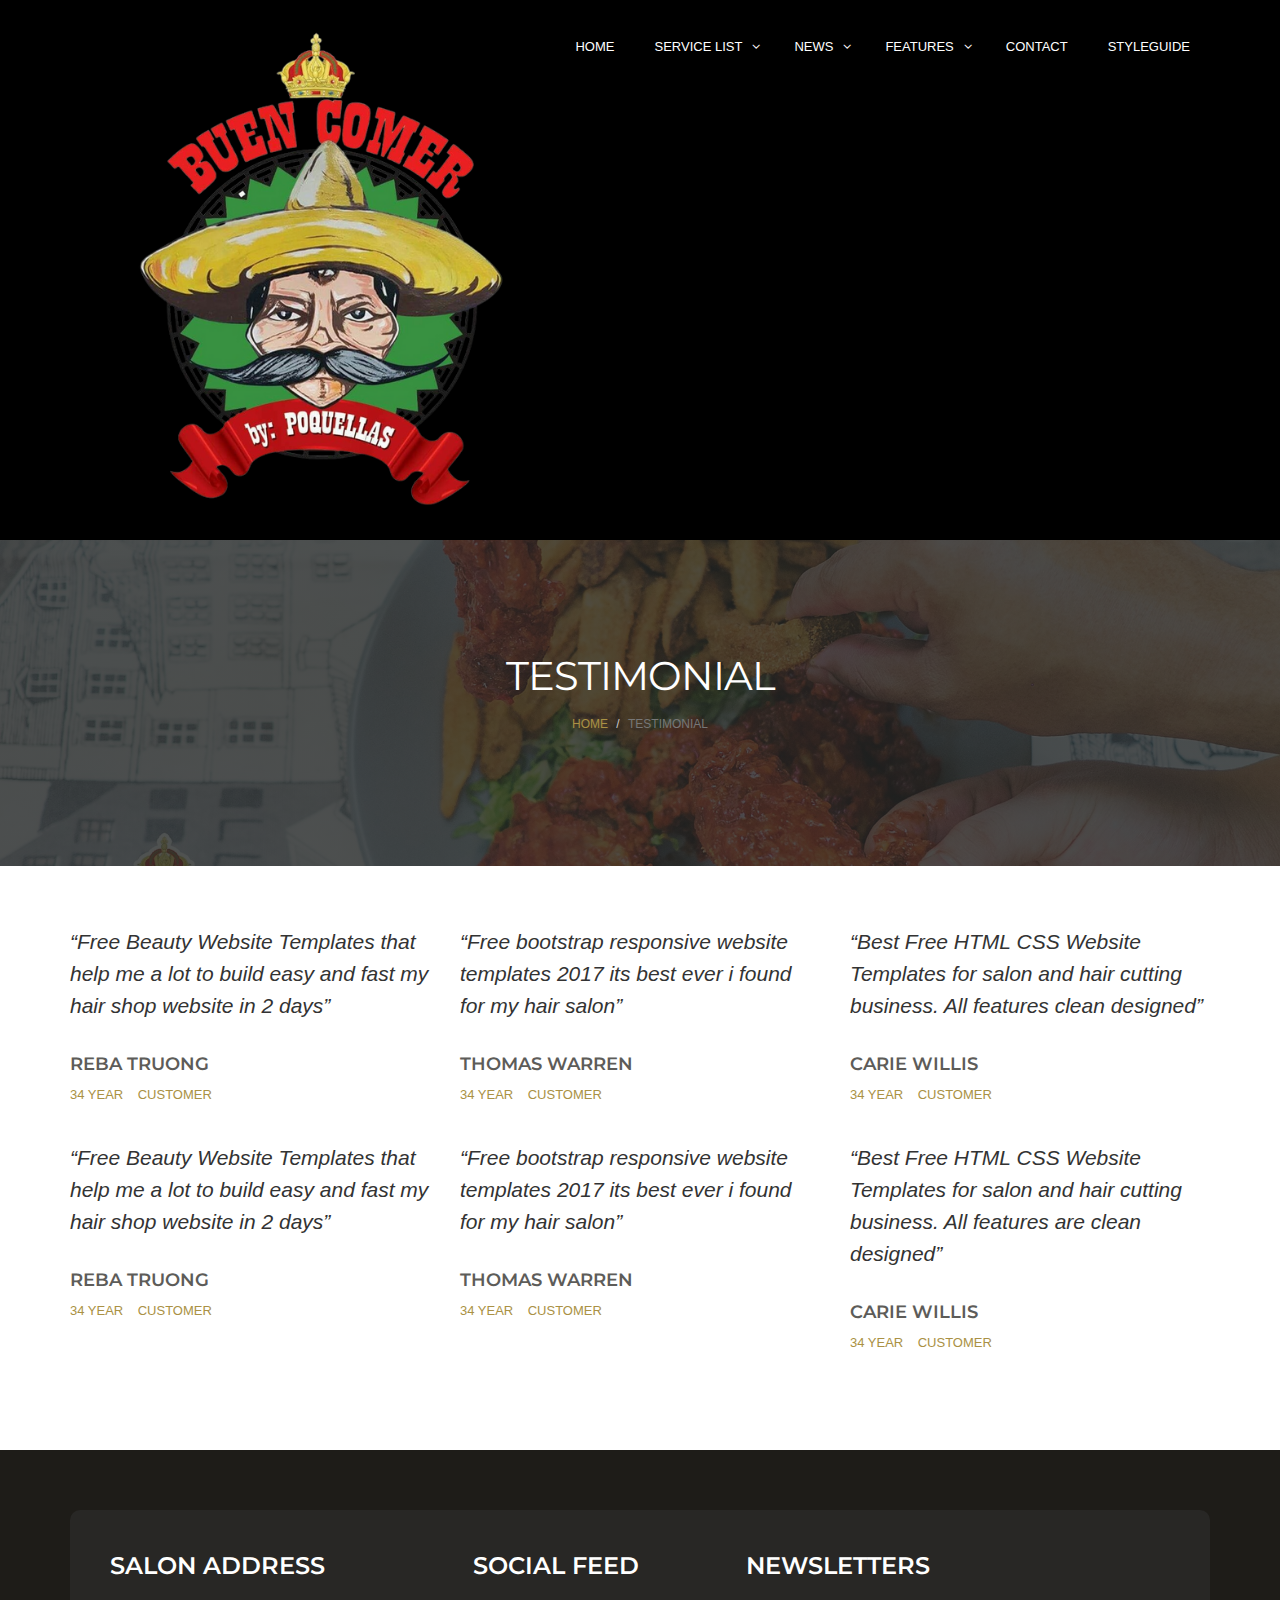
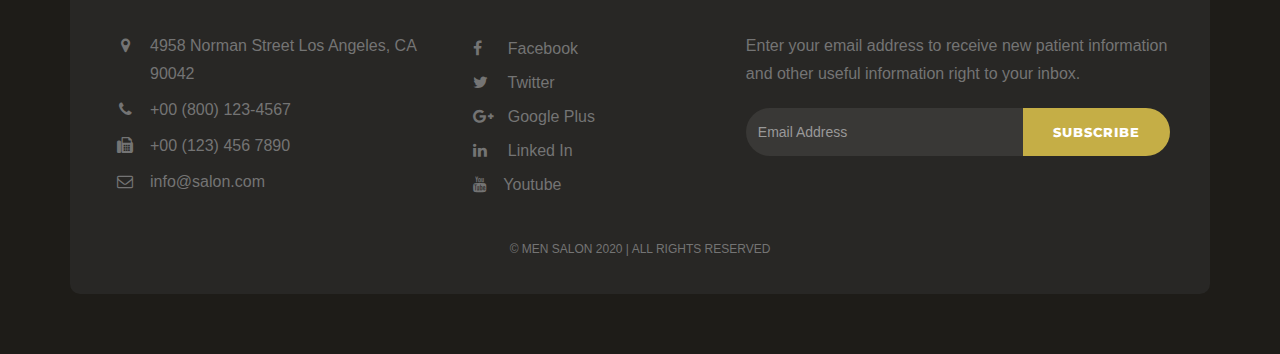
<file: testimonial.html>
<!DOCTYPE html>
<html lang="en">

<head>
    <meta charset="utf-8">
    <meta http-equiv="X-UA-Compatible" content="IE=edge">
    <meta name="viewport" content="width=device-width, initial-scale=1">
    <!-- The above 3 meta tags *must* come first in the head; any other head content must come *after* these tags -->
    <meta name="description" content="Hair salon templates for mens hair cut service provider.">
    <meta name="keywords" content="hair salon website templates free download, html5 template, free responsive website templates, website layout,html5 website templates, template for website design, beauty HTML5 templates, cosmetics website templates free download">
    <title>Men Salon | Hair Salon Website Templates Free Download</title>
    <!-- Bootstrap -->
    <link href="css/bootstrap.min.css" rel="stylesheet">
    <!-- Google Fonts -->
    <link href="https://fonts.googleapis.com/css?family=Roboto:300,300i,400,400i,500,500i,700,700i%7cMontserrat:300,300i,400,400i,500,500i,600,600i,700,700i" rel="stylesheet">
    <!-- Font Awesome -->
    <link href="css/font-awesome.min.css" rel="stylesheet">
    <!-- Style -->
    <link href="css/style.css" rel="stylesheet">
    <!-- HTML5 shim and Respond.js for IE8 support of HTML5 elements and media queries -->
    <!-- WARNING: Respond.js doesn't work if you view the page via file:// -->
    <!--[if lt IE 9]>
      <script src="https://oss.maxcdn.com/html5shiv/3.7.3/html5shiv.min.js"></script>
      <script src="https://oss.maxcdn.com/respond/1.4.2/respond.min.js"></script>
    <![endif]-->
</head>

<body>
    <div class="header">
        <div class="container">
            <div class="row">
                <div class="col-lg-4 col-md-4 col-sm-12 col-xs-12">
                    <a href="index.html"><img src="images/logo.png" alt=""></a>
                </div>
                <div class="col-lg-8 col-md-4 col-sm-12 col-xs-12">
                      <div class="navigation">
                        <div id="navigation">
                            <ul>
                                <li class="active"><a href="index.html" title="Home">Home</a></li>
                                <li class="has-sub"><a href="service-list.html" title="Service List">Service List</a>
                                    <ul>
                                        <li><a href="service-list.html" title="Service List">Service List</a></li>
                                        <li><a href="service-detail.html" title="Service Detail">Service Detail</a></li>
                                    </ul>
                                </li>
                                <li class="has-sub"><a href="blog-default.html" title="Blog ">News</a>
                                    <ul>
                                        <li><a href="blog-default.html" title="Blog">Blog Default</a></li>
                                        <li><a href="blog-single.html" title="Blog Single ">Blog Single</a></li>
                                    </ul>
                                </li>
                                <li><a href="#" title="Features">Features</a>
                                    <ul>
                                        <li><a href="testimonial.html" title="Service List">Testimonial</a></li>
                                        <li><a href="styleguide.html" title="Service Detail">Style Guide</a></li>
                                    </ul>
                                </li>
                                <li><a href="contact.html" title="Contact Us">Contact</a> </li>
                                <li><a href="styleguide.html" title="Styleguide">styleguide</a> </li>
                            </ul>
                        </div>
                    </div>
                </div>
            </div>
        </div>
    </div>
    <div class="page-header">
        <div class="container">
            <div class="row">
                <div class="col-lg-12 col-md-12 col-sm-12 col-xs-12">
                    <div class="page-caption">
                        <h2 class="page-title">Testimonial</h2>
                        <div class="page-breadcrumb">
                            <ol class="breadcrumb">
                                <li><a href="index.html">Home</a></li>
                                <li class="active">Testimonial</li>
                            </ol>
                        </div>
                    </div>
                </div>
            </div>
        </div>
    </div>
    <div class="content">
        <div class="container">
            <div class="row">
                <div class="col-lg-4 col-md-4 col-sm-6 col-xs-12">
                    <div class="testimonial-block">
                        <!-- testimonial block -->
                        <div class="testimonial-content">
                            <p class="testimonial-text">“Free Beauty Website Templates that help me a lot to build easy and fast my hair shop website in 2 days”</p>
                        </div>
                        <div class="testimonial-info">
                            <h4 class="testimonial-name">Reba Truong</h4>
                            <span class="testimonial-meta">34 Year</span> <span class="testimonial-meta">Customer</span> </div>
                    </div>
                    <!--/. testimonial block -->
                </div>
                <div class="col-lg-4 col-md-4 col-sm-6 col-xs-12">
                    <div class="testimonial-block">
                        <!-- testimonial block -->
                        <div class="testimonial-content">
                            <p class="testimonial-text">“Free bootstrap responsive website templates 2017 its best ever i found for my hair salon”</p>
                        </div>
                        <div class="testimonial-info">
                            <h4 class="testimonial-name">Thomas Warren</h4>
                            <span class="testimonial-meta">34 Year</span> <span class="testimonial-meta ">Customer</span> </div>
                    </div>
                    <!--/. testimonial block -->
                </div>
                <div class="col-lg-4 col-md-4 col-sm-6 col-xs-12">
                    <div class="testimonial-block">
                        <!-- testimonial block -->
                        <div class="testimonial-content">
                            <p class="testimonial-text">“Best Free HTML CSS Website Templates for salon and hair cutting business. All features clean designed”</p>
                        </div>
                        <div class="testimonial-info">
                            <h4 class="testimonial-name">Carie Willis</h4>
                            <span class="testimonial-meta">34 Year</span> <span class="testimonial-meta">Customer</span> </div>
                    </div>
                    <!--/. testimonial block -->
                </div>
                <div class="col-lg-4 col-md-4 col-sm-6 col-xs-12">
                    <div class="testimonial-block">
                        <!-- testimonial block -->
                        <div class="testimonial-content">
                            <p class="testimonial-text">“Free Beauty Website Templates that help me a lot to build easy and fast my hair shop website in 2 days”</p>
                        </div>
                        <div class="testimonial-info">
                            <h4 class="testimonial-name">Reba Truong</h4>
                            <span class="testimonial-meta">34 Year</span> <span class="testimonial-meta">Customer</span> </div>
                    </div>
                    <!--/. testimonial block -->
                </div>
                <div class="col-lg-4 col-md-4 col-sm-6 col-xs-12">
                    <div class="testimonial-block">
                        <!-- testimonial block -->
                        <div class="testimonial-content">
                            <p class="testimonial-text">“Free bootstrap responsive website templates 2017 its best ever i found for my hair salon”</p>
                        </div>
                        <div class="testimonial-info">
                            <h4 class="testimonial-name">Thomas Warren</h4>
                            <span class="testimonial-meta">34 Year</span> <span class="testimonial-meta ">Customer</span> </div>
                    </div>
                    <!--/. testimonial block -->
                </div>
                <div class="col-lg-4 col-md-4 col-sm-6 col-xs-12">
                    <div class="testimonial-block">
                        <!-- testimonial block -->
                        <div class="testimonial-content">
                            <p class="testimonial-text">“Best Free HTML CSS Website Templates for salon and hair cutting business. All features are clean designed”</p>
                        </div>
                        <div class="testimonial-info">
                            <h4 class="testimonial-name">Carie Willis</h4>
                            <span class="testimonial-meta">34 Year</span> <span class="testimonial-meta">Customer</span> </div>
                    </div>
                    <!--/. testimonial block -->
                </div>
            </div>
        </div>
    </div>
    <div class="footer">
        <!-- footer-->
        <div class="container">
            <div class="footer-block">
                <!-- footer block -->
                <div class="row">
                    <div class="col-lg-4 col-md-4 col-sm-6 col-xs-12">
                        <div class="footer-widget">
                            <h2 class="widget-title">Salon Address</h2>
                            <ul class="listnone contact">
                                <li><i class="fa fa-map-marker"></i> 4958 Norman Street Los Angeles, CA 90042 </li>
                                <li><i class="fa fa-phone"></i> +00 (800) 123-4567</li>
                                <li><i class="fa fa-fax"></i> +00 (123) 456 7890</li>
                                <li><i class="fa fa-envelope-o"></i> info@salon.com</li>
                            </ul>
                        </div>
                    </div>
                    <div class="col-lg-3 col-md-3 col-sm-6 col-xs-12">
                        <div class="footer-widget footer-social">
                            <!-- social block -->
                            <h2 class="widget-title">Social Feed</h2>
                            <ul class="listnone">
                                <li>
                                    <a href="#"> <i class="fa fa-facebook"></i> Facebook </a>
                                </li>
                                <li><a href="#"><i class="fa fa-twitter"></i> Twitter</a></li>
                                <li><a href="#"><i class="fa fa-google-plus"></i> Google Plus</a></li>
                                <li><a href="#"><i class="fa fa-linkedin"></i> Linked In</a></li>
                                <li>
                                    <a href="#"> <i class="fa fa-youtube"></i>Youtube</a>
                                </li>
                            </ul>
                        </div>
                        <!-- /.social block -->
                    </div>
                    <div class="col-lg-5 col-md-5 col-sm-12 col-xs-12">
                        <div class="footer-widget widget-newsletter">
                            <!-- newsletter block -->
                            <h2 class="widget-title">Newsletters</h2>
                            <p>Enter your email address to receive new patient information and other useful information right to your inbox.</p>
                            <div class="input-group">
                                <input type="text" class="form-control" placeholder="Email Address">
                                <span class="input-group-btn">
                            <button class="btn btn-default" type="button">Subscribe</button>
                            </span>
                            </div>
                            <!-- /input-group -->
                        </div>
                        <!-- newsletter block -->
                    </div>
                </div>
                <div class="tiny-footer">
                    <!-- tiny footer block -->
                    <div class="row">
                        <div class="col-lg-12 col-md-12 col-sm-12 col-xs-12">
                            <div class="copyright-content">
                                <p>© Men Salon 2020 | all rights reserved</p>
                            </div>
                        </div>
                    </div>
                </div>
                <!-- /.tiny footer block -->
            </div>
            <!-- /.footer block -->
        </div>
    </div>
    <!-- /.footer-->
    <!-- jQuery (necessary for Bootstrap's JavaScript plugins) -->
    <script src="js/jquery.min.js"></script>
    <!-- Include all compiled plugins (below), or include individual files as needed -->
    <script src="js/bootstrap.min.js"></script>
    <script src="js/menumaker.js"></script>
    <script src="js/jquery.sticky.js"></script>
    <script src="js/sticky-header.js"></script>
</body>

</html>
</file>
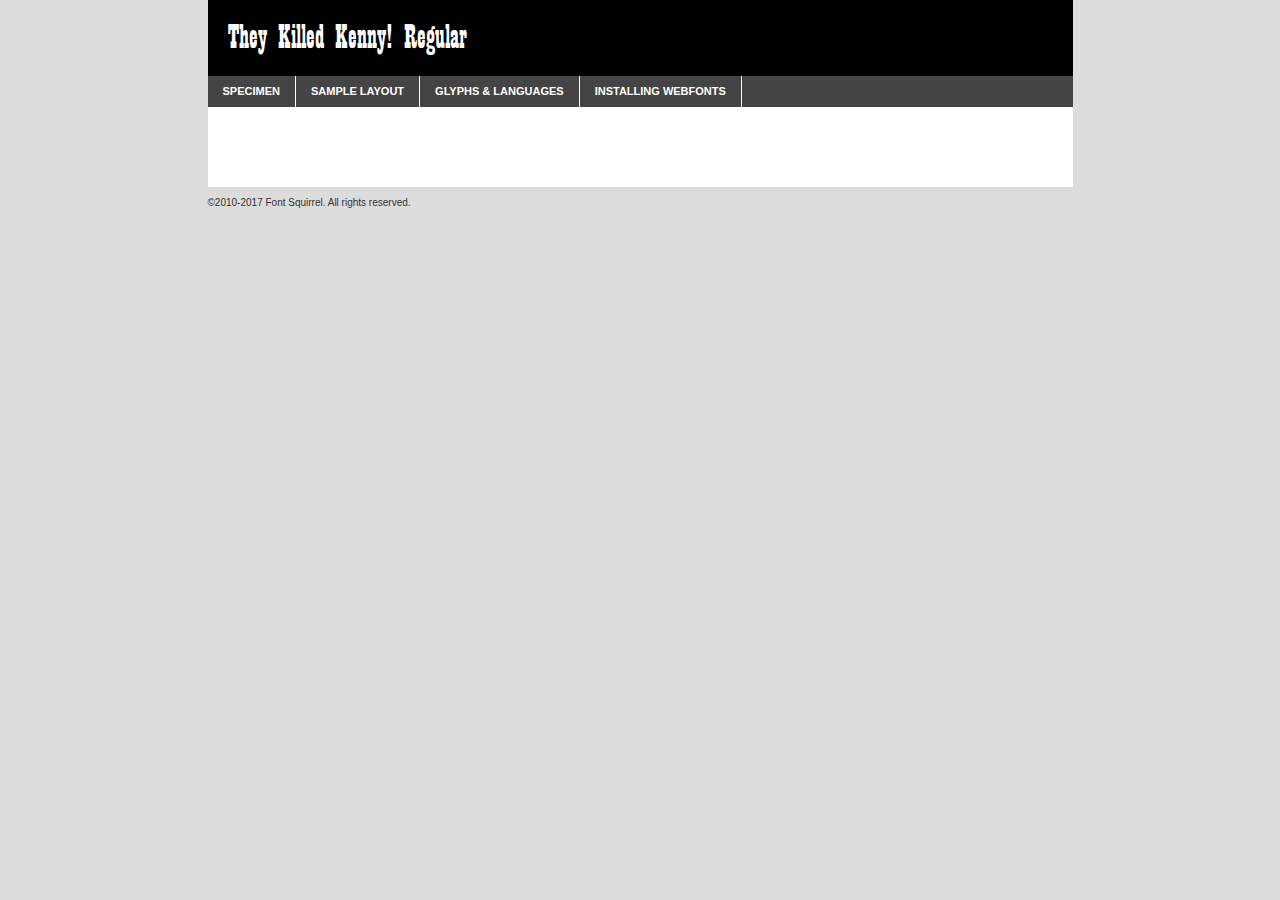
<file: fonts/webfontkit-20210504-042524/kenny-demo.html>
<!DOCTYPE html PUBLIC "-//W3C//DTD XHTML 1.0 Transitional//EN"
	"http://www.w3.org/TR/xhtml1/DTD/xhtml1-transitional.dtd">

<html xmlns="http://www.w3.org/1999/xhtml" xml:lang="en" lang="en">
<head>
	<meta http-equiv="Content-Type" content="text/html; charset=utf-8" />
	<script src="http://ajax.googleapis.com/ajax/libs/jquery/1.7.2/jquery.min.js" type="text/javascript" charset="utf-8"></script>
	<script type="text/javascript">
	(function($){$.fn.easyTabs=function(option){var param=jQuery.extend({fadeSpeed:"fast",defaultContent:1,activeClass:'active'},option);$(this).each(function(){var thisId="#"+this.id;if(param.defaultContent==''){param.defaultContent=1;}
	if(typeof param.defaultContent=="number")
	{var defaultTab=$(thisId+" .tabs li:eq("+(param.defaultContent-1)+") a").attr('href').substr(1);}else{var defaultTab=param.defaultContent;}
	$(thisId+" .tabs li a").each(function(){var tabToHide=$(this).attr('href').substr(1);$("#"+tabToHide).addClass('easytabs-tab-content');});hideAll();changeContent(defaultTab);function hideAll(){$(thisId+" .easytabs-tab-content").hide();}
	function changeContent(tabId){hideAll();$(thisId+" .tabs li").removeClass(param.activeClass);$(thisId+" .tabs li a[href=#"+tabId+"]").closest('li').addClass(param.activeClass);if(param.fadeSpeed!="none")
	{$(thisId+" #"+tabId).fadeIn(param.fadeSpeed);}else{$(thisId+" #"+tabId).show();}}
	$(thisId+" .tabs li").click(function(){var tabId=$(this).find('a').attr('href').substr(1);changeContent(tabId);return false;});});}})(jQuery);
	</script>
	<link rel="stylesheet" href="specimen_files/specimen_stylesheet.css" type="text/css" charset="utf-8" />
	<link rel="stylesheet" href="stylesheet.css" type="text/css" charset="utf-8" />

	<style type="text/css">
					body{
				font-family: 'playbillregular';
							}
		</style>

	<title>They Killed Kenny! Regular Specimen</title>
	
	
	<script type="text/javascript" charset="utf-8">
		$(document).ready(function() {
			$('#container').easyTabs({defaultContent:1});
		});
	</script>
</head>

<body>
<div id="container">
	<div id="header">
		They Killed Kenny! Regular	</div>
	<ul class="tabs">
		<li><a href="#specimen">Specimen</a></li>
		<li><a href="#layout">Sample Layout</a></li>
				<li><a href="#glyphs">Glyphs &amp; Languages</a></li>
		<li><a href="#installing">Installing Webfonts</a></li>
		
	</ul>
	
	<div id="main_content">

		
			<div id="specimen">
		
				<div class="section">
					<div class="grid12 firstcol">
						<div class="huge">AaBb</div>
					</div>
				</div>
		
				<div class="section">
					<div class="glyph_range">A&#x200B;B&#x200b;C&#x200b;D&#x200b;E&#x200b;F&#x200b;G&#x200b;H&#x200b;I&#x200b;J&#x200b;K&#x200b;L&#x200b;M&#x200b;N&#x200b;O&#x200b;P&#x200b;Q&#x200b;R&#x200b;S&#x200b;T&#x200b;U&#x200b;V&#x200b;W&#x200b;X&#x200b;Y&#x200b;Z&#x200b;a&#x200b;b&#x200b;c&#x200b;d&#x200b;e&#x200b;f&#x200b;g&#x200b;h&#x200b;i&#x200b;j&#x200b;k&#x200b;l&#x200b;m&#x200b;n&#x200b;o&#x200b;p&#x200b;q&#x200b;r&#x200b;s&#x200b;t&#x200b;u&#x200b;v&#x200b;w&#x200b;x&#x200b;y&#x200b;z&#x200b;1&#x200b;2&#x200b;3&#x200b;4&#x200b;5&#x200b;6&#x200b;7&#x200b;8&#x200b;9&#x200b;0&#x200b;&amp;&#x200b;.&#x200b;,&#x200b;?&#x200b;!&#x200b;&#64;&#x200b;(&#x200b;)&#x200b;#&#x200b;$&#x200b;%&#x200b;*&#x200b;+&#x200b;-&#x200b;=&#x200b;:&#x200b;;</div>
				</div>
				<div class="section">
					<div class="grid12 firstcol">
						<table class="sample_table">
							<tr><td>10</td><td class="size10">abcdefghijklmnopqrstuvwxyzABCDEFGHIJKLMNOPQRSTUVWXYZ0123456789abcdefghijklmnopqrstuvwxyzABCDEFGHIJKLMNOPQRSTUVWXYZ0123456789abcdefghijklmnopqrstuvwxyzABCDEFGHIJKLMNOPQRSTUVWXYZ</td></tr>
							<tr><td>11</td><td class="size11">abcdefghijklmnopqrstuvwxyzABCDEFGHIJKLMNOPQRSTUVWXYZ0123456789abcdefghijklmnopqrstuvwxyzABCDEFGHIJKLMNOPQRSTUVWXYZ0123456789abcdefghijklmnopqrstuvwxyzABCDEFGHIJKLMNOPQRSTUVWXYZ</td></tr>
							<tr><td>12</td><td class="size12">abcdefghijklmnopqrstuvwxyzABCDEFGHIJKLMNOPQRSTUVWXYZ0123456789abcdefghijklmnopqrstuvwxyzABCDEFGHIJKLMNOPQRSTUVWXYZ0123456789abcdefghijklmnopqrstuvwxyzABCDEFGHIJKLMNOPQRSTUVWXYZ</td></tr>
							<tr><td>13</td><td class="size13">abcdefghijklmnopqrstuvwxyzABCDEFGHIJKLMNOPQRSTUVWXYZ0123456789abcdefghijklmnopqrstuvwxyzABCDEFGHIJKLMNOPQRSTUVWXYZ0123456789abcdefghijklmnopqrstuvwxyzABCDEFGHIJKLMNOPQRSTUVWXYZ</td></tr>
							<tr><td>14</td><td class="size14">abcdefghijklmnopqrstuvwxyzABCDEFGHIJKLMNOPQRSTUVWXYZ0123456789abcdefghijklmnopqrstuvwxyzABCDEFGHIJKLMNOPQRSTUVWXYZ0123456789abcdefghijklmnopqrstuvwxyzABCDEFGHIJKLMNOPQRSTUVWXYZ</td></tr>
							<tr><td>16</td><td class="size16">abcdefghijklmnopqrstuvwxyzABCDEFGHIJKLMNOPQRSTUVWXYZ0123456789abcdefghijklmnopqrstuvwxyzABCDEFGHIJKLMNOPQRSTUVWXYZ</td></tr>
							<tr><td>18</td><td class="size18">abcdefghijklmnopqrstuvwxyzABCDEFGHIJKLMNOPQRSTUVWXYZ0123456789abcdefghijklmnopqrstuvwxyzABCDEFGHIJKLMNOPQRSTUVWXYZ</td></tr>
							<tr><td>20</td><td class="size20">abcdefghijklmnopqrstuvwxyzABCDEFGHIJKLMNOPQRSTUVWXYZ0123456789abcdefghijklmnopqrstuvwxyzABCDEFGHIJKLMNOPQRSTUVWXYZ</td></tr>
							<tr><td>24</td><td class="size24">abcdefghijklmnopqrstuvwxyzABCDEFGHIJKLMNOPQRSTUVWXYZ0123456789abcdefghijklmnopqrstuvwxyzABCDEFGHIJKLMNOPQRSTUVWXYZ</td></tr>
							<tr><td>30</td><td class="size30">abcdefghijklmnopqrstuvwxyzABCDEFGHIJKLMNOPQRSTUVWXYZ0123456789abcdefghijklmnopqrstuvwxyzABCDEFGHIJKLMNOPQRSTUVWXYZ</td></tr>
							<tr><td>36</td><td class="size36">abcdefghijklmnopqrstuvwxyzABCDEFGHIJKLMNOPQRSTUVWXYZ0123456789abcdefghijklmnopqrstuvwxyzABCDEFGHIJKLMNOPQRSTUVWXYZ</td></tr>
							<tr><td>48</td><td class="size48">abcdefghijklmnopqrstuvwxyzABCDEFGHIJKLMNOPQRSTUVWXYZ0123456789abcdefghijklmnopqrstuvwxyzABCDEFGHIJKLMNOPQRSTUVWXYZ</td></tr>
							<tr><td>60</td><td class="size60">abcdefghijklmnopqrstuvwxyzABCDEFGHIJKLMNOPQRSTUVWXYZ0123456789abcdefghijklmnopqrstuvwxyzABCDEFGHIJKLMNOPQRSTUVWXYZ</td></tr>
							<tr><td>72</td><td class="size72">abcdefghijklmnopqrstuvwxyzABCDEFGHIJKLMNOPQRSTUVWXYZ0123456789abcdefghijklmnopqrstuvwxyzABCDEFGHIJKLMNOPQRSTUVWXYZ</td></tr>
							<tr><td>90</td><td class="size90">abcdefghijklmnopqrstuvwxyzABCDEFGHIJKLMNOPQRSTUVWXYZ0123456789abcdefghijklmnopqrstuvwxyzABCDEFGHIJKLMNOPQRSTUVWXYZ</td></tr>
						</table>
				
					</div>
			
				</div>
		
		
		
								<div class="section" id="bodycomparison">


										<div id="xheight">
				<div class="fontbody">&#x25FC;&#x25FC;&#x25FC;&#x25FC;&#x25FC;&#x25FC;&#x25FC;&#x25FC;&#x25FC;&#x25FC;&#x25FC;&#x25FC;&#x25FC;&#x25FC;&#x25FC;&#x25FC;&#x25FC;&#x25FC;&#x25FC;&#x25FC;&#x25FC;&#x25FC;&#x25FC;&#x25FC;&#x25FC;&#x25FC;&#x25FC;&#x25FC;&#x25FC;&#x25FC;&#x25FC;&#x25FC;&#x25FC;&#x25FC;&#x25FC;&#x25FC;&#x25FC;&#x25FC;&#x25FC;&#x25FC;&#x25FC;&#x25FC;&#x25FC;&#x25FC;&#x25FC;&#x25FC;&#x25FC;&#x25FC;&#x25FC;&#x25FC;&#x25FC;&#x25FC;&#x25FC;&#x25FC;&#x25FC;&#x25FC;&#x25FC;&#x25FC;&#x25FC;&#x25FC;&#x25FC;&#x25FC;&#x25FC;&#x25FC;&#x25FC;&#x25FC;&#x25FC;&#x25FC;&#x25FC;&#x25FC;&#x25FC;&#x25FC;&#x25FC;&#x25FC;&#x25FC;&#x25FC;&#x25FC;&#x25FC;&#x25FC;&#x25FC;&#x25FC;&#x25FC;&#x25FC;&#x25FC;&#x25FC;&#x25FC;&#x25FC;&#x25FC;&#x25FC;&#x25FC;&#x25FC;&#x25FC;&#x25FC;&#x25FC;&#x25FC;&#x25FC;&#x25FC;&#x25FC;&#x25FC;body</div><div class="arialbody">body</div><div class="verdanabody">body</div><div class="georgiabody">body</div></div>
										<div class="fontbody" style="z-index:1">
											body<span>They Killed Kenny! Regular</span>
										</div>
										<div class="arialbody" style="z-index:1">
											body<span>Arial</span>
										</div>
										<div class="verdanabody" style="z-index:1">
											body<span>Verdana</span>
										</div>
										<div class="georgiabody" style="z-index:1">
											body<span>Georgia</span>
										</div>



								</div>
		
		
				<div class="section psample psample_row1" id="">
					
					<div class="grid2 firstcol">
						<p class="size10"><span>10.</span>Aenean lacinia bibendum nulla sed consectetur. Fusce dapibus, tellus ac cursus commodo, tortor mauris condimentum nibh, ut fermentum massa justo sit amet risus. Nullam id dolor id nibh ultricies vehicula ut id elit. Cum sociis natoque penatibus et magnis dis parturient montes, nascetur ridiculus mus. Nulla vitae elit libero, a pharetra augue.</p>
			
					</div>
					<div class="grid3">
						<p class="size11"><span>11.</span>Aenean lacinia bibendum nulla sed consectetur. Fusce dapibus, tellus ac cursus commodo, tortor mauris condimentum nibh, ut fermentum massa justo sit amet risus. Nullam id dolor id nibh ultricies vehicula ut id elit. Cum sociis natoque penatibus et magnis dis parturient montes, nascetur ridiculus mus. Nulla vitae elit libero, a pharetra augue.</p>
			
					</div>
					<div class="grid3">
						<p class="size12"><span>12.</span>Aenean lacinia bibendum nulla sed consectetur. Fusce dapibus, tellus ac cursus commodo, tortor mauris condimentum nibh, ut fermentum massa justo sit amet risus. Nullam id dolor id nibh ultricies vehicula ut id elit. Cum sociis natoque penatibus et magnis dis parturient montes, nascetur ridiculus mus. Nulla vitae elit libero, a pharetra augue.</p>
			
					</div>
					<div class="grid4">
						<p class="size13"><span>13.</span>Aenean lacinia bibendum nulla sed consectetur. Fusce dapibus, tellus ac cursus commodo, tortor mauris condimentum nibh, ut fermentum massa justo sit amet risus. Nullam id dolor id nibh ultricies vehicula ut id elit. Cum sociis natoque penatibus et magnis dis parturient montes, nascetur ridiculus mus. Nulla vitae elit libero, a pharetra augue.</p>
			
					</div>
					<div class="white_blend"></div>
					
				</div>
				<div class="section psample psample_row2" id="">
					<div class="grid3 firstcol">
						<p class="size14"><span>14.</span>Aenean lacinia bibendum nulla sed consectetur. Fusce dapibus, tellus ac cursus commodo, tortor mauris condimentum nibh, ut fermentum massa justo sit amet risus. Nullam id dolor id nibh ultricies vehicula ut id elit. Cum sociis natoque penatibus et magnis dis parturient montes, nascetur ridiculus mus. Nulla vitae elit libero, a pharetra augue.</p>
			
					</div>
					<div class="grid4">
						<p class="size16"><span>16.</span>Aenean lacinia bibendum nulla sed consectetur. Fusce dapibus, tellus ac cursus commodo, tortor mauris condimentum nibh, ut fermentum massa justo sit amet risus. Nullam id dolor id nibh ultricies vehicula ut id elit. Cum sociis natoque penatibus et magnis dis parturient montes, nascetur ridiculus mus. Nulla vitae elit libero, a pharetra augue.</p>
			
					</div>
					<div class="grid5">
						<p class="size18"><span>18.</span>Aenean lacinia bibendum nulla sed consectetur. Fusce dapibus, tellus ac cursus commodo, tortor mauris condimentum nibh, ut fermentum massa justo sit amet risus. Nullam id dolor id nibh ultricies vehicula ut id elit. Cum sociis natoque penatibus et magnis dis parturient montes, nascetur ridiculus mus. Nulla vitae elit libero, a pharetra augue.</p>
			
					</div>

					<div class="white_blend"></div>

				</div>
				
				<div class="section psample psample_row3" id="">
					<div class="grid5 firstcol">
						<p class="size20"><span>20.</span>Aenean lacinia bibendum nulla sed consectetur. Fusce dapibus, tellus ac cursus commodo, tortor mauris condimentum nibh, ut fermentum massa justo sit amet risus. Nullam id dolor id nibh ultricies vehicula ut id elit. Cum sociis natoque penatibus et magnis dis parturient montes, nascetur ridiculus mus. Nulla vitae elit libero, a pharetra augue.</p>
					</div>
					<div class="grid7">
						<p class="size24"><span>24.</span>Aenean lacinia bibendum nulla sed consectetur. Fusce dapibus, tellus ac cursus commodo, tortor mauris condimentum nibh, ut fermentum massa justo sit amet risus. Nullam id dolor id nibh ultricies vehicula ut id elit. Cum sociis natoque penatibus et magnis dis parturient montes, nascetur ridiculus mus. Nulla vitae elit libero, a pharetra augue.</p>
					</div>
					
					<div class="white_blend"></div>
					
				</div>
				
				<div class="section psample psample_row4" id="">
					<div class="grid12 firstcol">
						<p class="size30"><span>30.</span>Aenean lacinia bibendum nulla sed consectetur. Fusce dapibus, tellus ac cursus commodo, tortor mauris condimentum nibh, ut fermentum massa justo sit amet risus. Nullam id dolor id nibh ultricies vehicula ut id elit. Cum sociis natoque penatibus et magnis dis parturient montes, nascetur ridiculus mus. Nulla vitae elit libero, a pharetra augue.</p>
					</div>
					<div class="white_blend"></div>
					
				</div>
				
				
				
				<div class="section psample psample_row1 fullreverse">
					<div class="grid2 firstcol">
						<p class="size10"><span>10.</span>Aenean lacinia bibendum nulla sed consectetur. Fusce dapibus, tellus ac cursus commodo, tortor mauris condimentum nibh, ut fermentum massa justo sit amet risus. Nullam id dolor id nibh ultricies vehicula ut id elit. Cum sociis natoque penatibus et magnis dis parturient montes, nascetur ridiculus mus. Nulla vitae elit libero, a pharetra augue.</p>
			
					</div>
					<div class="grid3">
						<p class="size11"><span>11.</span>Aenean lacinia bibendum nulla sed consectetur. Fusce dapibus, tellus ac cursus commodo, tortor mauris condimentum nibh, ut fermentum massa justo sit amet risus. Nullam id dolor id nibh ultricies vehicula ut id elit. Cum sociis natoque penatibus et magnis dis parturient montes, nascetur ridiculus mus. Nulla vitae elit libero, a pharetra augue.</p>
			
					</div>
					<div class="grid3">
						<p class="size12"><span>12.</span>Aenean lacinia bibendum nulla sed consectetur. Fusce dapibus, tellus ac cursus commodo, tortor mauris condimentum nibh, ut fermentum massa justo sit amet risus. Nullam id dolor id nibh ultricies vehicula ut id elit. Cum sociis natoque penatibus et magnis dis parturient montes, nascetur ridiculus mus. Nulla vitae elit libero, a pharetra augue.</p>
			
					</div>
					<div class="grid4">
						<p class="size13"><span>13.</span>Aenean lacinia bibendum nulla sed consectetur. Fusce dapibus, tellus ac cursus commodo, tortor mauris condimentum nibh, ut fermentum massa justo sit amet risus. Nullam id dolor id nibh ultricies vehicula ut id elit. Cum sociis natoque penatibus et magnis dis parturient montes, nascetur ridiculus mus. Nulla vitae elit libero, a pharetra augue.</p>
			
					</div>
					<div class="black_blend"></div>
					
				</div>
				
				<div class="section psample psample_row2 fullreverse">
					<div class="grid3 firstcol">
						<p class="size14"><span>14.</span>Aenean lacinia bibendum nulla sed consectetur. Fusce dapibus, tellus ac cursus commodo, tortor mauris condimentum nibh, ut fermentum massa justo sit amet risus. Nullam id dolor id nibh ultricies vehicula ut id elit. Cum sociis natoque penatibus et magnis dis parturient montes, nascetur ridiculus mus. Nulla vitae elit libero, a pharetra augue.</p>
			
					</div>
					<div class="grid4">
						<p class="size16"><span>16.</span>Aenean lacinia bibendum nulla sed consectetur. Fusce dapibus, tellus ac cursus commodo, tortor mauris condimentum nibh, ut fermentum massa justo sit amet risus. Nullam id dolor id nibh ultricies vehicula ut id elit. Cum sociis natoque penatibus et magnis dis parturient montes, nascetur ridiculus mus. Nulla vitae elit libero, a pharetra augue.</p>
			
					</div>
					<div class="grid5">
						<p class="size18"><span>18.</span>Aenean lacinia bibendum nulla sed consectetur. Fusce dapibus, tellus ac cursus commodo, tortor mauris condimentum nibh, ut fermentum massa justo sit amet risus. Nullam id dolor id nibh ultricies vehicula ut id elit. Cum sociis natoque penatibus et magnis dis parturient montes, nascetur ridiculus mus. Nulla vitae elit libero, a pharetra augue.</p>
			
					</div>
					<div class="black_blend"></div>

				</div>
				
				<div class="section psample fullreverse psample_row3" id="">
					<div class="grid5 firstcol">
						<p class="size20"><span>20.</span>Aenean lacinia bibendum nulla sed consectetur. Fusce dapibus, tellus ac cursus commodo, tortor mauris condimentum nibh, ut fermentum massa justo sit amet risus. Nullam id dolor id nibh ultricies vehicula ut id elit. Cum sociis natoque penatibus et magnis dis parturient montes, nascetur ridiculus mus. Nulla vitae elit libero, a pharetra augue.</p>
					</div>
					<div class="grid7">
						<p class="size24"><span>24.</span>Aenean lacinia bibendum nulla sed consectetur. Fusce dapibus, tellus ac cursus commodo, tortor mauris condimentum nibh, ut fermentum massa justo sit amet risus. Nullam id dolor id nibh ultricies vehicula ut id elit. Cum sociis natoque penatibus et magnis dis parturient montes, nascetur ridiculus mus. Nulla vitae elit libero, a pharetra augue.</p>
					</div>
					
					<div class="black_blend"></div>
					
				</div>
				
				<div class="section psample fullreverse psample_row4" id="" style="border-bottom: 20px #000 solid;">
					<div class="grid12 firstcol">
						<p class="size30"><span>30.</span>Aenean lacinia bibendum nulla sed consectetur. Fusce dapibus, tellus ac cursus commodo, tortor mauris condimentum nibh, ut fermentum massa justo sit amet risus. Nullam id dolor id nibh ultricies vehicula ut id elit. Cum sociis natoque penatibus et magnis dis parturient montes, nascetur ridiculus mus. Nulla vitae elit libero, a pharetra augue.</p>
					</div>
					<div class="black_blend"></div>
					
				</div>
				
				
				
				
			</div>
			
			<div id="layout">
				
				<div class="section">
					
					<div class="grid12 firstcol">
						<h1>Lorem Ipsum Dolor</h1>
						<h2>Etiam porta sem malesuada magna mollis euismod</h2>
						
						<p class="byline">By <a href="#link">Aenean Lacinia</a></p>
					</div>
				</div>
				<div class="section">
					<div class="grid8 firstcol">
						<p class="large">Donec sed odio dui. Morbi leo risus, porta ac consectetur ac, vestibulum at eros. Fusce dapibus, tellus ac cursus commodo, tortor mauris condimentum nibh, ut fermentum massa justo sit amet risus. </p>

						
						<h3>Pellentesque ornare sem</h3>

						<p>Maecenas sed diam eget risus varius blandit sit amet non magna. Maecenas faucibus mollis interdum. Donec ullamcorper nulla non metus auctor fringilla. Nullam id dolor id nibh ultricies vehicula ut id elit. Nullam id dolor id nibh ultricies vehicula ut id elit. </p>

						<p>Aenean eu leo quam. Pellentesque ornare sem lacinia quam venenatis vestibulum. Lorem ipsum dolor sit amet, consectetur adipiscing elit. Cum sociis natoque penatibus et magnis dis parturient montes, nascetur ridiculus mus. </p>

						<p>Nulla vitae elit libero, a pharetra augue. Praesent commodo cursus magna, vel scelerisque nisl consectetur et. Aenean lacinia bibendum nulla sed consectetur. </p>

						<p>Nullam quis risus eget urna mollis ornare vel eu leo. Nullam quis risus eget urna mollis ornare vel eu leo. Maecenas sed diam eget risus varius blandit sit amet non magna. Donec ullamcorper nulla non metus auctor fringilla. </p>

						<h3>Cras mattis consectetur</h3>

						<p>Aenean eu leo quam. Pellentesque ornare sem lacinia quam venenatis vestibulum. Aenean lacinia bibendum nulla sed consectetur. Integer posuere erat a ante venenatis dapibus posuere velit aliquet. Cras mattis consectetur purus sit amet fermentum. </p>

						<p>Nullam id dolor id nibh ultricies vehicula ut id elit. Nullam quis risus eget urna mollis ornare vel eu leo. Cras mattis consectetur purus sit amet fermentum.</p>
					</div>
					
					<div class="grid4 sidebar">
						
						<div class="box reverse">
							<p class="last">Nullam quis risus eget urna mollis ornare vel eu leo. Donec ullamcorper nulla non metus auctor fringilla. Cras mattis consectetur purus sit amet fermentum. Sed posuere consectetur est at lobortis. Lorem ipsum dolor sit amet, consectetur adipiscing elit. </p>
						</div>
						
						<p class="caption">Maecenas sed diam eget risus varius.</p>

						<p>Vestibulum id ligula porta felis euismod semper. Integer posuere erat a ante venenatis dapibus posuere velit aliquet. Vestibulum id ligula porta felis euismod semper. Sed posuere consectetur est at lobortis. Maecenas sed diam eget risus varius blandit sit amet non magna. Fusce dapibus, tellus ac cursus commodo, tortor mauris condimentum nibh, ut fermentum massa justo sit amet risus. </p>

					

						<p>Duis mollis, est non commodo luctus, nisi erat porttitor ligula, eget lacinia odio sem nec elit. Aenean lacinia bibendum nulla sed consectetur. Vivamus sagittis lacus vel augue laoreet rutrum faucibus dolor auctor. Aenean lacinia bibendum nulla sed consectetur. Nullam quis risus eget urna mollis ornare vel eu leo. </p>

						<p>Praesent commodo cursus magna, vel scelerisque nisl consectetur et. Donec ullamcorper nulla non metus auctor fringilla. Maecenas faucibus mollis interdum. Fusce dapibus, tellus ac cursus commodo, tortor mauris condimentum nibh, ut fermentum massa justo sit amet risus. </p>

					</div>
				</div>
				
			</div>


			



		<div id="glyphs">
			<div class="section">
				<div class="grid12 firstcol">
			
				<h1>Language Support</h1>
				<p>The subset of They Killed Kenny! Regular in this kit supports the following languages:<br />
			
					Albanian, Basque, Breton, Chamorro, Danish, Dutch, English, Faroese, Finnish, French, Frisian, Galician, German, Icelandic, Italian, Malagasy, Norwegian, Portuguese, Spanish, Alsatian, Aragonese, Arapaho, Arrernte, Asturian, Aymara, Bislama, Cebuano, Corsican, Fijian, French_creole, Genoese, Gilbertese, Greenlandic, Haitian_creole, Hiligaynon, Hmong, Hopi, Ibanag, Iloko_ilokano, Indonesian, Interglossa_glosa, Interlingua, Irish_gaelic, Jerriais, Lojban, Lombard, Luxembourgeois, Manx, Mohawk, Norfolk_pitcairnese, Occitan, Oromo, Pangasinan, Papiamento, Piedmontese, Potawatomi, Rhaeto-romance, Romansh, Rotokas, Sami_lule, Samoan, Sardinian, Scots_gaelic, Seychelles_creole, Shona, Sicilian, Somali, Southern_ndebele, Swahili, Swati_swazi, Tagalog_filipino_pilipino, Tetum, Tok_pisin, Uyghur_latinized, Volapuk, Walloon, Warlpiri, Xhosa, Yapese, Zulu, Latinbasic, Ubasic, Demo				</p>
				<h1>Glyph Chart</h1>
				<p>The subset of They Killed Kenny! Regular in this kit includes all the glyphs listed below. Unicode entities are included above each glyph to help you insert individual characters into your layout.</p>
				<div id="glyph_chart">
			
																				 <div><p>&amp;#32;</p>&#32;</div>
																				 <div><p>&amp;#33;</p>&#33;</div>
																				 <div><p>&amp;#34;</p>&#34;</div>
																				 <div><p>&amp;#35;</p>&#35;</div>
																				 <div><p>&amp;#36;</p>&#36;</div>
																				 <div><p>&amp;#37;</p>&#37;</div>
																				 <div><p>&amp;#38;</p>&#38;</div>
																				 <div><p>&amp;#39;</p>&#39;</div>
																				 <div><p>&amp;#40;</p>&#40;</div>
																				 <div><p>&amp;#41;</p>&#41;</div>
																				 <div><p>&amp;#42;</p>&#42;</div>
																				 <div><p>&amp;#43;</p>&#43;</div>
																				 <div><p>&amp;#44;</p>&#44;</div>
																				 <div><p>&amp;#45;</p>&#45;</div>
																				 <div><p>&amp;#46;</p>&#46;</div>
																				 <div><p>&amp;#47;</p>&#47;</div>
																				 <div><p>&amp;#48;</p>&#48;</div>
																				 <div><p>&amp;#49;</p>&#49;</div>
																				 <div><p>&amp;#50;</p>&#50;</div>
																				 <div><p>&amp;#51;</p>&#51;</div>
																				 <div><p>&amp;#52;</p>&#52;</div>
																				 <div><p>&amp;#53;</p>&#53;</div>
																				 <div><p>&amp;#54;</p>&#54;</div>
																				 <div><p>&amp;#55;</p>&#55;</div>
																				 <div><p>&amp;#56;</p>&#56;</div>
																				 <div><p>&amp;#57;</p>&#57;</div>
																				 <div><p>&amp;#58;</p>&#58;</div>
																				 <div><p>&amp;#59;</p>&#59;</div>
																				 <div><p>&amp;#60;</p>&#60;</div>
																				 <div><p>&amp;#61;</p>&#61;</div>
																				 <div><p>&amp;#62;</p>&#62;</div>
																				 <div><p>&amp;#63;</p>&#63;</div>
																				 <div><p>&amp;#64;</p>&#64;</div>
																				 <div><p>&amp;#65;</p>&#65;</div>
																				 <div><p>&amp;#66;</p>&#66;</div>
																				 <div><p>&amp;#67;</p>&#67;</div>
																				 <div><p>&amp;#68;</p>&#68;</div>
																				 <div><p>&amp;#69;</p>&#69;</div>
																				 <div><p>&amp;#70;</p>&#70;</div>
																				 <div><p>&amp;#71;</p>&#71;</div>
																				 <div><p>&amp;#72;</p>&#72;</div>
																				 <div><p>&amp;#73;</p>&#73;</div>
																				 <div><p>&amp;#74;</p>&#74;</div>
																				 <div><p>&amp;#75;</p>&#75;</div>
																				 <div><p>&amp;#76;</p>&#76;</div>
																				 <div><p>&amp;#77;</p>&#77;</div>
																				 <div><p>&amp;#78;</p>&#78;</div>
																				 <div><p>&amp;#79;</p>&#79;</div>
																				 <div><p>&amp;#80;</p>&#80;</div>
																				 <div><p>&amp;#81;</p>&#81;</div>
																				 <div><p>&amp;#82;</p>&#82;</div>
																				 <div><p>&amp;#83;</p>&#83;</div>
																				 <div><p>&amp;#84;</p>&#84;</div>
																				 <div><p>&amp;#85;</p>&#85;</div>
																				 <div><p>&amp;#86;</p>&#86;</div>
																				 <div><p>&amp;#87;</p>&#87;</div>
																				 <div><p>&amp;#88;</p>&#88;</div>
																				 <div><p>&amp;#89;</p>&#89;</div>
																				 <div><p>&amp;#90;</p>&#90;</div>
																				 <div><p>&amp;#91;</p>&#91;</div>
																				 <div><p>&amp;#92;</p>&#92;</div>
																				 <div><p>&amp;#93;</p>&#93;</div>
																				 <div><p>&amp;#94;</p>&#94;</div>
																				 <div><p>&amp;#95;</p>&#95;</div>
																				 <div><p>&amp;#96;</p>&#96;</div>
																				 <div><p>&amp;#97;</p>&#97;</div>
																				 <div><p>&amp;#98;</p>&#98;</div>
																				 <div><p>&amp;#99;</p>&#99;</div>
																				 <div><p>&amp;#100;</p>&#100;</div>
																				 <div><p>&amp;#101;</p>&#101;</div>
																				 <div><p>&amp;#102;</p>&#102;</div>
																				 <div><p>&amp;#103;</p>&#103;</div>
																				 <div><p>&amp;#104;</p>&#104;</div>
																				 <div><p>&amp;#105;</p>&#105;</div>
																				 <div><p>&amp;#106;</p>&#106;</div>
																				 <div><p>&amp;#107;</p>&#107;</div>
																				 <div><p>&amp;#108;</p>&#108;</div>
																				 <div><p>&amp;#109;</p>&#109;</div>
																				 <div><p>&amp;#110;</p>&#110;</div>
																				 <div><p>&amp;#111;</p>&#111;</div>
																				 <div><p>&amp;#112;</p>&#112;</div>
																				 <div><p>&amp;#113;</p>&#113;</div>
																				 <div><p>&amp;#114;</p>&#114;</div>
																				 <div><p>&amp;#115;</p>&#115;</div>
																				 <div><p>&amp;#116;</p>&#116;</div>
																				 <div><p>&amp;#117;</p>&#117;</div>
																				 <div><p>&amp;#118;</p>&#118;</div>
																				 <div><p>&amp;#119;</p>&#119;</div>
																				 <div><p>&amp;#120;</p>&#120;</div>
																				 <div><p>&amp;#121;</p>&#121;</div>
																				 <div><p>&amp;#122;</p>&#122;</div>
																				 <div><p>&amp;#123;</p>&#123;</div>
																				 <div><p>&amp;#124;</p>&#124;</div>
																				 <div><p>&amp;#125;</p>&#125;</div>
																				 <div><p>&amp;#126;</p>&#126;</div>
																				 <div><p>&amp;#160;</p>&#160;</div>
																				 <div><p>&amp;#161;</p>&#161;</div>
																				 <div><p>&amp;#162;</p>&#162;</div>
																				 <div><p>&amp;#163;</p>&#163;</div>
																				 <div><p>&amp;#164;</p>&#164;</div>
																				 <div><p>&amp;#165;</p>&#165;</div>
																				 <div><p>&amp;#166;</p>&#166;</div>
																				 <div><p>&amp;#167;</p>&#167;</div>
																				 <div><p>&amp;#168;</p>&#168;</div>
																				 <div><p>&amp;#169;</p>&#169;</div>
																				 <div><p>&amp;#170;</p>&#170;</div>
																				 <div><p>&amp;#171;</p>&#171;</div>
																				 <div><p>&amp;#172;</p>&#172;</div>
																				 <div><p>&amp;#173;</p>&#173;</div>
																				 <div><p>&amp;#174;</p>&#174;</div>
																				 <div><p>&amp;#176;</p>&#176;</div>
																				 <div><p>&amp;#177;</p>&#177;</div>
																				 <div><p>&amp;#178;</p>&#178;</div>
																				 <div><p>&amp;#179;</p>&#179;</div>
																				 <div><p>&amp;#180;</p>&#180;</div>
																				 <div><p>&amp;#181;</p>&#181;</div>
																				 <div><p>&amp;#182;</p>&#182;</div>
																				 <div><p>&amp;#184;</p>&#184;</div>
																				 <div><p>&amp;#185;</p>&#185;</div>
																				 <div><p>&amp;#186;</p>&#186;</div>
																				 <div><p>&amp;#187;</p>&#187;</div>
																				 <div><p>&amp;#188;</p>&#188;</div>
																				 <div><p>&amp;#189;</p>&#189;</div>
																				 <div><p>&amp;#190;</p>&#190;</div>
																				 <div><p>&amp;#191;</p>&#191;</div>
																				 <div><p>&amp;#192;</p>&#192;</div>
																				 <div><p>&amp;#193;</p>&#193;</div>
																				 <div><p>&amp;#194;</p>&#194;</div>
																				 <div><p>&amp;#195;</p>&#195;</div>
																				 <div><p>&amp;#196;</p>&#196;</div>
																				 <div><p>&amp;#197;</p>&#197;</div>
																				 <div><p>&amp;#198;</p>&#198;</div>
																				 <div><p>&amp;#199;</p>&#199;</div>
																				 <div><p>&amp;#200;</p>&#200;</div>
																				 <div><p>&amp;#201;</p>&#201;</div>
																				 <div><p>&amp;#202;</p>&#202;</div>
																				 <div><p>&amp;#203;</p>&#203;</div>
																				 <div><p>&amp;#204;</p>&#204;</div>
																				 <div><p>&amp;#205;</p>&#205;</div>
																				 <div><p>&amp;#206;</p>&#206;</div>
																				 <div><p>&amp;#207;</p>&#207;</div>
																				 <div><p>&amp;#208;</p>&#208;</div>
																				 <div><p>&amp;#209;</p>&#209;</div>
																				 <div><p>&amp;#210;</p>&#210;</div>
																				 <div><p>&amp;#211;</p>&#211;</div>
																				 <div><p>&amp;#212;</p>&#212;</div>
																				 <div><p>&amp;#213;</p>&#213;</div>
																				 <div><p>&amp;#214;</p>&#214;</div>
																				 <div><p>&amp;#215;</p>&#215;</div>
																				 <div><p>&amp;#216;</p>&#216;</div>
																				 <div><p>&amp;#217;</p>&#217;</div>
																				 <div><p>&amp;#218;</p>&#218;</div>
																				 <div><p>&amp;#219;</p>&#219;</div>
																				 <div><p>&amp;#220;</p>&#220;</div>
																				 <div><p>&amp;#221;</p>&#221;</div>
																				 <div><p>&amp;#222;</p>&#222;</div>
																				 <div><p>&amp;#223;</p>&#223;</div>
																				 <div><p>&amp;#224;</p>&#224;</div>
																				 <div><p>&amp;#225;</p>&#225;</div>
																				 <div><p>&amp;#226;</p>&#226;</div>
																				 <div><p>&amp;#227;</p>&#227;</div>
																				 <div><p>&amp;#228;</p>&#228;</div>
																				 <div><p>&amp;#229;</p>&#229;</div>
																				 <div><p>&amp;#230;</p>&#230;</div>
																				 <div><p>&amp;#231;</p>&#231;</div>
																				 <div><p>&amp;#232;</p>&#232;</div>
																				 <div><p>&amp;#233;</p>&#233;</div>
																				 <div><p>&amp;#234;</p>&#234;</div>
																				 <div><p>&amp;#235;</p>&#235;</div>
																				 <div><p>&amp;#236;</p>&#236;</div>
																				 <div><p>&amp;#237;</p>&#237;</div>
																				 <div><p>&amp;#238;</p>&#238;</div>
																				 <div><p>&amp;#239;</p>&#239;</div>
																				 <div><p>&amp;#240;</p>&#240;</div>
																				 <div><p>&amp;#241;</p>&#241;</div>
																				 <div><p>&amp;#242;</p>&#242;</div>
																				 <div><p>&amp;#243;</p>&#243;</div>
																				 <div><p>&amp;#244;</p>&#244;</div>
																				 <div><p>&amp;#245;</p>&#245;</div>
																				 <div><p>&amp;#246;</p>&#246;</div>
																				 <div><p>&amp;#247;</p>&#247;</div>
																				 <div><p>&amp;#248;</p>&#248;</div>
																				 <div><p>&amp;#249;</p>&#249;</div>
																				 <div><p>&amp;#250;</p>&#250;</div>
																				 <div><p>&amp;#251;</p>&#251;</div>
																				 <div><p>&amp;#252;</p>&#252;</div>
																				 <div><p>&amp;#253;</p>&#253;</div>
																				 <div><p>&amp;#254;</p>&#254;</div>
																				 <div><p>&amp;#255;</p>&#255;</div>
																				 <div><p>&amp;#338;</p>&#338;</div>
																				 <div><p>&amp;#339;</p>&#339;</div>
																				 <div><p>&amp;#376;</p>&#376;</div>
																				 <div><p>&amp;#710;</p>&#710;</div>
																				 <div><p>&amp;#732;</p>&#732;</div>
																				 <div><p>&amp;#8192;</p>&#8192;</div>
																				 <div><p>&amp;#8193;</p>&#8193;</div>
																				 <div><p>&amp;#8194;</p>&#8194;</div>
																				 <div><p>&amp;#8195;</p>&#8195;</div>
																				 <div><p>&amp;#8196;</p>&#8196;</div>
																				 <div><p>&amp;#8197;</p>&#8197;</div>
																				 <div><p>&amp;#8198;</p>&#8198;</div>
																				 <div><p>&amp;#8199;</p>&#8199;</div>
																				 <div><p>&amp;#8200;</p>&#8200;</div>
																				 <div><p>&amp;#8201;</p>&#8201;</div>
																				 <div><p>&amp;#8202;</p>&#8202;</div>
																				 <div><p>&amp;#8208;</p>&#8208;</div>
																				 <div><p>&amp;#8209;</p>&#8209;</div>
																				 <div><p>&amp;#8210;</p>&#8210;</div>
																				 <div><p>&amp;#8211;</p>&#8211;</div>
																				 <div><p>&amp;#8212;</p>&#8212;</div>
																				 <div><p>&amp;#8216;</p>&#8216;</div>
																				 <div><p>&amp;#8217;</p>&#8217;</div>
																				 <div><p>&amp;#8218;</p>&#8218;</div>
																				 <div><p>&amp;#8220;</p>&#8220;</div>
																				 <div><p>&amp;#8221;</p>&#8221;</div>
																				 <div><p>&amp;#8222;</p>&#8222;</div>
																				 <div><p>&amp;#8226;</p>&#8226;</div>
																				 <div><p>&amp;#8230;</p>&#8230;</div>
																				 <div><p>&amp;#8239;</p>&#8239;</div>
																				 <div><p>&amp;#8249;</p>&#8249;</div>
																				 <div><p>&amp;#8250;</p>&#8250;</div>
																				 <div><p>&amp;#8287;</p>&#8287;</div>
																				 <div><p>&amp;#8482;</p>&#8482;</div>
																				 <div><p>&amp;#9724;</p>&#9724;</div>
																																																</div>	
				</div>
		
		
			</div>
		</div>
		
		
		<div id="specs">
			
		</div>
	
		<div id="installing">
			<div class="section">
				<div class="grid7 firstcol">
					<h1>Installing Webfonts</h1>
					
					<p>Webfonts are supported by all major browser platforms but not all in the same way. There are currently four different font formats that must be included in order to target all browsers. This includes TTF, WOFF, EOT and SVG.</p>
					
					<h2>1. Upload your webfonts</h2>
					<p>You must upload your webfont kit to your website. They should be in or near the same directory as your CSS files.</p>
					
					<h2>2. Include the webfont stylesheet</h2>
					<p>A special CSS @font-face declaration helps the various browsers select the appropriate font it needs without causing you a bunch of headaches. Learn more about this syntax by reading the <a href="https://www.fontspring.com/blog/further-hardening-of-the-bulletproof-syntax">Fontspring blog post</a> about it. The code for it is as follows:</p>


<code>
@font-face{ 
	font-family: 'MyWebFont';
	src: url('WebFont.eot');
	src: url('WebFont.eot?#iefix') format('embedded-opentype'),
	     url('WebFont.woff') format('woff'),
	     url('WebFont.ttf') format('truetype'),
	     url('WebFont.svg#webfont') format('svg');
}
</code>

	<p>We've already gone ahead and generated the code for you. All you have to do is link to the stylesheet in your HTML, like this:</p>
	<code>&lt;link rel=&quot;stylesheet&quot; href=&quot;stylesheet.css&quot; type=&quot;text/css&quot; charset=&quot;utf-8&quot; /&gt;</code>

					<h2>3. Modify your own stylesheet</h2>
					<p>To take advantage of your new fonts, you must tell your stylesheet to use them. Look at the original @font-face declaration above and find the property called "font-family." The name linked there will be what you use to reference the font. Prepend that webfont name to the font stack in the "font-family" property, inside the selector you want to change. For example:</p>
<code>p { font-family: 'WebFont', Arial, sans-serif; }</code>

<h2>4. Test</h2>
<p>Getting webfonts to work cross-browser <em>can</em> be tricky. Use the information in the sidebar to help you if you find that fonts aren't loading in a particular browser.</p>
				</div>
				
				<div class="grid5 sidebar">
					<div class="box">
						<h2>Troubleshooting<br />Font-Face Problems</h2>
						<p>Having trouble getting your webfonts to load in your new website? Here are some tips to sort out what might be the problem.</p>

						<h3>Fonts not showing in any browser</h3>

						<p>This sounds like you need to work on the plumbing. You either did not upload the fonts to the correct directory, or you did not link the fonts properly in the CSS. If you've confirmed that all this is correct and you still have a problem, take a look at your .htaccess file and see if requests are getting intercepted.</p>

						<h3>Fonts not loading in iPhone or iPad</h3>

						<p>The most common problem here is that you are serving the fonts from an IIS server. IIS refuses to serve files that have unknown MIME types. If that is the case, you must set the MIME type for SVG to "image/svg+xml" in the server settings. Follow these instructions from Microsoft if you need help.</p>

						<h3>Fonts not loading in Firefox</h3>

						<p>The primary reason for this failure? You are still using a version Firefox older than 3.5. So upgrade already! If that isn't it, then you are very likely serving fonts from a different domain. Firefox requires that all font assets be served from the same domain. Lastly it is possible that you need to add WOFF to your list of MIME types (if you are serving via IIS.)</p>

						<h3>Fonts not loading in IE</h3>

						<p>Are you looking at Internet Explorer on an actual Windows machine or are you cheating by using a service like Adobe BrowserLab? Many of these screenshot services do not render @font-face for IE. Best to test it on a real machine.</p>

						<h3>Fonts not loading in IE9</h3>

						<p>IE9, like Firefox, requires that fonts be served from the same domain as the website. Make sure that is the case.</p>
					</div>
				</div>
			</div>
			
		</div>
	
	</div>
	<div id="footer">
		<p>&copy;2010-2017 Font Squirrel. All rights reserved.</p>
	</div>
</div>
</body>
</html>
</file>
<file: css/style.css>
@charset "UTF-8";

/* CSS Document */

/*------------------------------------------------------------------

Template Name:      Hair Salon Website Templates Free Download
Version:            1.0.0
Created Date:       30/03/2017 
Author:             Jitu Chauhan 

------------------------------------------------------------------
[CSS Table of contents]

1.  Body / Typography 
2.  Form Elements
3.  Buttons
4.  General / Elements
        4.1 Section space
        4.2 Margin space
        4.3 Padding space
        4.4 Background color
        4.5 Features
        4.7 Call to actions
        4.8 Img hover effect
        4.9 Icon
        -----------------------
5. Header / Navigations
        5.1 Header Regular
        5.2 Header Transparent
        5.3 Navigation Regular
        5.4 Page Header

        -----------------------
6. UX
        6.1 Slider
        -----------------------
7. Content
8. Footers
9. Pages
    9.1  Service
    9.2  Service Single / sidebar with sidenav
    9.3  Testimonial
    9.4  Contact us
    9.5  Styleguide
    ------------------------------------
10.Blog
    10.1 Blog Default
    10.2 Blog Single
    ------------------------------------
11.Sidebar
    11.1 Widget
    ------------------------------------

13. Media Queries

------------------------------------------------------------------*/

/*-----------------------------------
    1. Body / Typography 
-----------------------------------*/

@font-face {
    font-family: 'playbillregular';
    src: url('../fonts/webfontkit-20210504-042524/kenny-webfont.woff2') format('woff2'),
         url('../fonts/webfontkit-20210504-042524/kenny-webfont.woff') format('woff');
    font-weight: normal;
    font-style: normal;

}
html{
    scroll-behavior: smooth;
}
body { font-size: 16px;
    background-color: #fff;
    color: #5d5c59;
    font-family: 'Raleway', sans-serif;
    line-height: 28px;
    font-weight: 300; }
h1, h2, h3, h4, h5, h6 { margin: 0; padding: 0; margin-bottom: 10px; font-weight: 400; 
    font-family: 'Montserrat', sans-serif; text-transform: uppercase; -webkit-font-smoothing: antialiased; text-rendering: optimizeLegibility; }
h1 { font-size: 32px; line-height: 42px; }
h2 { font-size: 24px; line-height: 32px; }
h3 { font-size: 18px; line-height: 28px; }
h4 { font-size: 16px; line-height: 24px; margin-bottom: 10px; }
h5 { font-size: 14px; }
h6 { font-size: 12px; }
p { margin: 0 0 20px; }
p:last-child { margin-bottom: 0px; }
ul, ol { margin: 0; }
ul li, ol li { }
a { color: #aa9144; text-decoration: none; -webkit-transition: all 0.3s; -moz-transition: all 0.3s; transition: all 0.3s; }
a:focus, a:hover { text-decoration: none; color: #8e7424; }
 
b, strong {
    font-weight: 400;
}
.listnone { list-style: none; padding: 0px; }
.lead { font-size: 21px; color: #3c3c3c; font-weight: 400; }
.italic { font-style: italic; }
.small-text { color: #b4b1ac; font-size: 12px; }
.text-caps { text-transform: uppercase; letter-spacing: 2px; }
::selection { background: #ffecb3; color: #333; }
h3 small { font-weight: 400; line-height: 1; color: #aa9144; font-size: 14px; }
 
hr { margin-top: 20px; margin-bottom: 20px; border: 0; border-top: 1px solid #f1f3f8; }
blockquote { padding: 10px 20px; margin: 0px; font-size: 21px; line-height: 32px; color: #3c3c3c; font-style: italic; border-left: 5px solid #aa9144; }

/*-------------- align ------------*/

/* =WordPress Core
-------------------------------------------------------------- */

.alignnone { margin: 5px 20px 20px 0; }
.aligncenter, div.aligncenter { display: block; margin: 5px auto 5px auto; }
.alignright { float: right; margin: 0px 0 30px 30px;  }
.alignleft { float: left; margin: 0px 30px 0px 0;   }
a img.alignright { float: right; margin: 0px 0 30px 30px; }
a img.alignnone { margin: 5px 20px 20px 0; }
a img.alignleft { float: left; margin: 5px 20px 20px 0; }
a img.aligncenter { display: block; margin-left: auto; margin-right: auto; }
.wp-caption { background: #fff; border: 1px solid #f0f0f0; max-width: 96%;    /* Image does not overflow the content area */ padding: 5px 3px 10px; text-align: center; }
.wp-caption.alignnone { margin: 5px 20px 20px 0; }
.wp-caption.alignleft { margin: 5px 20px 20px 0; }
.wp-caption.alignright { margin: 5px 0 20px 20px; }
.wp-caption img { border: 0 none; height: auto; margin: 0; max-width: 98.5%; padding: 0; width: auto; }
.wp-caption p.wp-caption-text { font-size: 11px; line-height: 17px; margin: 0; padding: 0 4px 5px; }

/*-----------------------------------
    2. Form css 
-----------------------------------*/
label { }
.control-label { color: #474747; font-weight: 700; font-size: 12px; text-transform: uppercase; }
.form-control { width: 100%; height: 50px; padding: 6px 12px; 
    font-size: 16px; line-height: 1.42857143; color: #333; background-color: #fff; border: 1px solid #dcd9d3; 
    background-image: none; border-radius: 10px; -webkit-box-shadow: inset 0 0px 0px rgba(255, 255, 255, .075); 
    box-shadow: inset 3px 3px 3px rgba(255, 255, 255, .075); margin-bottom: 15px; }
.form-control:focus { border-color: #bab6ae;
    outline: 0;
    -webkit-box-shadow: inset 0 1px 1px rgba(255, 255, 255, .075), 0 0 8px rgba(255, 255, 255, .6);
    box-shadow: inset 0 3px 3px rgba(255, 255, 255, .075), 0 0 8px rgba(235, 237, 238, .6);
    background-color: #fffefd; }
.textarea.form-control { background-color: #f6f8f9; height: auto; }
.required { }
.form-news-letter .form-control { float: left; width: 75%; margin-right: 10px; }
.form-group { margin-bottom: 10px; }
.get-in-touch { }
.get-in-touch .form-control { margin-bottom: 10px; }

/*-----------------------------------
    3. Buttons 
-----------------------------------*/
.btn { display: inline-block; padding: 14px 30px; margin-bottom: 0; font-size: 13px; font-weight: 800; 
    letter-spacing: 1px; line-height: 1.42857143; text-align: center; border: none; 
    text-transform: uppercase; border-radius: 100px;font-family: 'Montserrat', sans-serif; -webkit-font-smoothing: antialiased; text-rendering: optimizeLegibility;}
.btn-default { color: #fff; background-color: #c5ae46; }
.btn-default:hover { color: #fff; background-color: #8e7424; border-color: #8e7424; }
.btn-default.focus, .btn-default:focus { color: #fff; background-color: #8e7424; border-color: #8e7424; }
.btn-primary { background-color: #2d281a; color: #fff; }
.btn-primary:hover { background-color: #18150d; color: #fff; }
.btn-primary.focus, .btn-primary:focus { }
.btn-white { color: #aa9144; background-color: #fff; border: 1px solid #fff; }
.btn-white:hover { background-color: #8e7424; border-color: #8e7424; color: #fff; }
.btn-white.focus, .btn-white:focus { background-color: #8e7424; border-color: #8e7424; color: #fff; }
.btn-link { color: #98989c; text-transform: uppercase; font-size: 12px; font-weight: 700; letter-spacing: 2px; border-bottom: 1px solid #98989c; padding-bottom: 2px; }
.btn-link:hover { color: #aa9144; font-weight: 700; text-decoration: none; border-bottom: 1px solid #aa9144; }
.btn-lg { font-size: 14px; padding: 20px 30px; }
.btn-sm { font-size: 12px; padding: 5px 10px; }
.btn-xs { font-size: 12px; padding: 5px 7px; }

/*-----------------------------------
    4. General / Elements 
-----------------------------------*/

/*----------------------- 
    4.1 Section space :
-------------------------*/

/*Note: Section space help to create top bottom space;*/

.space-small { padding-top: 40px; padding-bottom: 40px; }
.space-medium { padding-top: 100px; padding-bottom: 100px; }
.space-large { padding-top: 120px; padding-bottom: 120px; }
.space-ex-large { padding-top: 140px; padding-bottom: 140px; }

/*----------------------
   4.2 Margin Space
-----------------------*/
.mb0 { margin-bottom: 0px; }
.mb10 { margin-bottom: 10px; }
.mb20 { margin-bottom: 20px; }
.mb30 { margin-bottom: 30px; }
.mb35 { margin-bottom: 35px; }
.mb40 { margin-bottom: 40px; }
.mb60 { margin-bottom: 60px; }
.mb80 { margin-bottom: 80px; }
.mb100 { margin-bottom: 100px; }
.mt0 { margin-top: 0px; }
.mt10 { margin-top: 10px; }
.mt20 { margin-top: 20px; }
.mt30 { margin-top: 30px; }
.mt40 { margin-top: 40px; }
.mt60 { margin-top: 60px; }
.mt70 { margin-top: 70px; }
.mt80 { margin-top: 80px; }
.mt100 { margin-top: 100px; }

/*----- less margin space from top --*/
.mt-20 { margin-top: -20px; }
.mt-40 { margin-top: -40px; }
.mt-60 { margin-top: -60px; }
.mt-80 { margin-top: -80px; }

/*-----------------------
   4.3 Padding space
-------------------------*/
.nopadding { padding: 0px; }
.nopr { padding-right: 0px; }
.nopl { padding-left: 0px; }
.pinside10 { padding: 10px; }
.pinside20 { padding: 20px; }
.pinside30 { padding: 30px; }
.pinside40 { padding: 40px; }
.pinside50 { padding: 50px; }
.pinside60 { padding: 60px; }
.pinside80 { padding: 80px; }
.pinside130 { padding: 130px; }
.pdt10 { padding-top: 10px; }
.pdt20 { padding-top: 20px; }
.pdt30 { padding-top: 30px; }
.pdt40 { padding-top: 40px; }
.pdt60 { padding-top: 60px; }
.pdt80 { padding-top: 80px; }
.pdb10 { padding-bottom: 10px; }
.pdb20 { padding-bottom: 20px; }
.pdb30 { padding-bottom: 30px; }
.pdb40 { padding-bottom: 40px; }
.pdb60 { padding-bottom: 60px; }
.pdb80 { padding-bottom: 80px; }
.pdl10 { padding-left: 10px; }
.pdl20 { padding-left: 20px; }
.pdl30 { padding-left: 30px; }
.pdl40 { padding-left: 40px; }
.pdl60 { padding-left: 60px; }
.pdl80 { padding-left: 80px; }
.pdr10 { padding-right: 10px; }
.pdr20 { padding-right: 20px; }
.pdr30 { padding-right: 30px; }
.pdr40 { padding-right: 40px; }
.pdr60 { padding-right: 60px; }
.pdr80 { padding-right: 80px; }

/*--------------------------------
4.4 Background & Block color 
----------------------------------*/
.bg-light { background-color: #f4f1ec; }
.bg-primary { background-color: #c5ae46; }
.bg-default { background-color: #f4f1ec; }
.bg-white { background-color: #fff; }
.outline { border: 1px solid #e5e7ec; }
.section-title { }
.title { color: #18150d; }
.small-title{color: #84837f; font-size: 13px; letter-spacing: 1px; margin-bottom: 20px;}
.text-white { color: #fff; }
.primary-sidebar { }
.secondary-sidebar { }
.well-block{background-color: #fff;padding: 40px;}

/*--------------------------------
4.5 Features Block 
----------------------------------*/
.feature { }
.feature-icon { margin-bottom: 20px; }
.feature-left { }
.feature-left .feature-icon { float: left; }
.feature-left .feature-content { padding-left: 80px; }
.feature-center { }
.feature-center .feature-icon { }
.feature-center .feature-content { }
.feature-inner { }
.feature-outline { }
.thumbnail-block { }
.thumbnail-img { }
.thumbnail-content { }
.thumbnail-inner { }
.thumbnail-outline { }

/*----------------- video ---------------*/
.video-section { position: relative; }
.video-img { position: relative; }
.video-img img { width: 100%; }
.video-action { position: absolute; top: 40%; left: 47%; }

/*--------------------------------
4.6 Bullet 
----------------------------------*/
.bullet { position: relative; padding-left: 15px; color: #78807e; line-height: 32px; }
.bullet-double-right li:before { font-family: FontAwesome; display: block; position: absolute; left: 0; width: 13px; font-size: 14px; color: #78807e; content: "\f101"; }

/*--------------------------------
4.7 Call to actions 
----------------------------------*/
.cta-block { }
.cta-title { font-size: 32px; font-weight: 700; letter-spacing: -1px; color: #fff; margin-bottom: 10px; }
.cta-text { font-size: 18px; color: #a2fed4; }
.cta-content { }
.cta-call, .cta-mail { }


.cta-section { 
    padding-top: 140px; padding-bottom: 140px; 
    background: linear-gradient(rgba(30, 28, 24, 0.8), rgba(30, 28, 24, 0.8)), rgba(30, 28, 24, 0.8) url(../images/indoors.jpg) no-repeat center; background-size: cover; }
.cta-caption {  }
.cta-title { font-size: 36px; color: #fff; line-height: 58px; font-weight: 600; margin-bottom: 10px; letter-spacing: -1px; }
.cta-text { font-size: 18px; color: #fff; margin-bottom: 30px; }

/*--------------------------------
4.8 Image Hover Effect 
----------------------------------*/
.imghover { display: block; position: relative; max-width: 100%; }
.imghover::before, .imghover::after { display: block; position: absolute; content: ""; text-align: center; opacity: 0; }
.imghover::before { top: 0; right: 0; bottom: 0; left: 0; }
.imghover::after { top: 50%; left: 50%; width: 50px; height: 50px; line-height: 50px; margin: -25px 0 0 -25px; content: "\f2a8"; font-family: "FontAwesome"; font-size: 36px; }
.imghover:hover::before, .imghover:hover::after { opacity: 1; }
.imghover:hover::before { background: rgba(212, 27, 44, .55); }
.imghover:hover::after { color: #FFFFFF; }
[class^='imghvr-'], [class*=' imghvr-'] { background: rgba(211, 0, 80, .55); }

/*--------------------------------
4.9 Icon 
----------------------------------*/
.icon { }
.icon-1x { font-size: 18px; }

/* default icon size of font*/
.icon-2x { font-size: 38px; }
.icon-4x { font-size: 65px; }
.icon-6x { font-size: 88px; }
.icon-8x { font-size: 108px; }
.icon-default { color: #aa9144; }
.icon-primary { color: #474954; }
.icon-secondary { color: #fff; }
.icon-white { color: #fff; }

/*--------------------------------
5 Header / Navigations 
----------------------------------*/

/*--------------------
    5.1 Header Regular 
   ----------------------*/

.logo { }
.header { background-color: rgb(0, 0, 0); z-index: 9999; position: relative; padding-top: 20px; padding-bottom: 20px; }
.top-text { text-align: right; }
.top-text .text-block { padding-left: 20px; color: #fff; line-height: 18px; }
.call-block { }
.call-no { }
.mail-block { }
.mail-text { }
.time-block { }
.time-text { }
.call-block, .mail-block, .time-block { }

.navbar-content.scrolled {
    background-color: rgba(255, 255, 255, 0) !important;
    transition: background-color 200ms linear;
    color:black !important;
}

/*--------------------------
    5.2 Navigations Regular
   ----------------------------*/
.hero-section { padding-top: 135px; padding-bottom: 135px; background: linear-gradient(72deg, rgba(36, 39, 38, 0.87), rgba(36, 39, 38, 0.5)), rgba(36, 39, 38, 0.5) url(../images/hero-img.jpg) no-repeat center; background-size: cover; }
.hero-caption { padding-top: 100px; padding-bottom: 100px; }
.hero-title { font-size: 80px; color: #fff; line-height: 58px; font-family:"playbillregular"; margin-bottom: 30px; color: red;}
.hero-text { font-size: 18px; color: #fff; margin-bottom: 30px; }
.navigation { float: right; }
/* .is-sticky .header {border-bottom: 1px solid #eae7e2;} */
#navigation, #navigation ul, #navigation ul li, #navigation ul li a, #navigation #menu-button { margin: 0; padding: 0; border: 0; list-style: none; line-height: 1; display: block; position: relative; -webkit-box-sizing: border-box; -moz-box-sizing: border-box; box-sizing: border-box; }
#navigation:after, #navigation > ul:after { content: "."; display: block; clear: both; visibility: hidden; line-height: 0; height: 0; }
#navigation #menu-button { display: none; }
#navigation { font-family: 'Raleway', sans-serif; -webkit-font-smoothing: antialiased; text-rendering: optimizeLegibility;}
#navigation > ul > li { float: left; }
#navigation.align-center > ul { font-size: 0; text-align: center; }
#navigation.align-center > ul > li { display: inline-block; float: none; }
#navigation.align-center ul ul { text-align: left; }
#navigation.align-right > ul > li { float: right; }
#navigation > ul > li > a { padding: 20px; font-size: 13px; color: #ffffff; text-decoration: none; font-weight: 500; text-transform: uppercase; }
#navigation > ul > li:hover > a { color: #ffffff; background-color: #aa9144; }
#navigation > ul > li.has-sub > a { padding-right: 32px; }

/*#navigation > ul > li.has-sub > a:after {
 position: absolute;
 top: 22px;
 right: 11px;
 width: 8px;
 height: 2px;
 display: block;
 background: #dddddd;
 content: '';
}*/
#navigation > ul > li.has-sub > a:before { position: absolute; right: 14px; font-family: FontAwesome; content: "\f107"; -webkit-transition: all .25s ease; -moz-transition: all .25s ease; -ms-transition: all .25s ease; -o-transition: all .25s ease; transition: all .25s ease; }

/*#navigation > ul > li.has-sub:hover > a:before {
 top: 23px;
 height: 0;
}*/
#navigation ul ul { position: absolute; left: -9999px; }
#navigation.align-right ul ul { text-align: right; }
#navigation ul ul li { height: 0; -webkit-transition: all .25s ease; -moz-transition: all .25s ease; -ms-transition: all .25s ease; -o-transition: all .25s ease; transition: all .25s ease; }
#navigation li:hover > ul { left: auto; }
#navigation.align-right li:hover > ul { left: auto; right: 0; }
#navigation li:hover > ul > li { height: 46px; }
#navigation ul ul ul { margin-left: 100%; top: 0; }
#navigation.align-right ul ul ul { margin-left: 0; margin-right: 100%; }
#navigation ul ul li a { padding: 16px; width: 170px; font-size: 13px; text-decoration: none; color: #fff; font-weight: 500; background: #aa9144; text-transform: uppercase; border-bottom: 1px solid #987e2e; }
#navigation ul ul li:last-child > a, #navigation ul ul li.last-item > a { border-bottom: 0; }
#navigation ul ul li:hover > a, #navigation ul ul li a:hover { color: #ffffff; background-color: #aa9144; }
#navigation ul ul li.has-sub > a:after { position: absolute; top: 16px; right: 11px; width: 8px; height: 2px; display: block; background: #dddddd; content: ''; }
#navigation.align-right ul ul li.has-sub > a:after { right: auto; left: 11px; }
#navigation ul ul li.has-sub > a:before { position: absolute; top: 13px; right: 14px; display: block; width: 2px; height: 8px; background: #dddddd; content: ''; -webkit-transition: all .25s ease; -moz-transition: all .25s ease; -ms-transition: all .25s ease; -o-transition: all .25s ease; transition: all .25s ease; }
#navigation.align-right ul ul li.has-sub > a:before { right: auto; left: 14px; }
#navigation ul ul > li.has-sub:hover > a:before { top: 17px; height: 0; }
#navigation.small-screen { width: 100%; }
#navigation.small-screen ul { width: 100%; display: none; }
#navigation.small-screen.align-center > ul { text-align: left; }
#navigation.small-screen ul li { width: 100%; border-top: 1px solid #474747; }
#navigation.small-screen ul ul li, #navigation.small-screen li:hover > ul > li { height: auto; }
#navigation.small-screen ul li a, #navigation.small-screen ul ul li a { width: 100%; border-bottom: 0; padding: 20px 15px; }
#navigation.small-screen > ul > li { float: none; }
#navigation.small-screen ul ul li a { padding-left: 25px; }
#navigation.small-screen ul ul ul li a { padding-left: 35px; }
#navigation.small-screen ul ul li a { color: #474747; background: none; }
#navigation.small-screen ul ul li:hover > a, #navigation.small-screen ul ul li.active > a { color: #474747; }
#navigation.small-screen ul ul, #navigation.small-screen ul ul ul, #navigation.small-screen.align-right ul ul { position: relative; left: 0; width: 100%; margin: 0; text-align: left; }
#navigation.small-screen > ul > li.has-sub > a:after, #navigation.small-screen > ul > li.has-sub > a:before, #navigation.small-screen ul ul > li.has-sub > a:after, #navigation.small-screen ul ul > li.has-sub > a:before { display: none; }
#navigation.small-screen #menu-button {display: block; padding: 15px; color: #474747; cursor: pointer; font-size: 12px;
   text-transform: uppercase; font-weight: 700; }
#navigation.small-screen #menu-button:after { position: absolute; top: 16px; right: 17px; display: block; height: 12px; width: 20px; border-top: 2px solid #474747; border-bottom: 2px solid #474747; content: ''; }
#navigation.small-screen #menu-button:before { position: absolute; top: 21px; right: 17px; display: block; height: 2px; width: 20px; background: #474747; content: ''; }
#navigation.small-screen #menu-button.menu-opened:after { top: 23px; border: 0; height: 2px; width: 15px; background: #474747; -webkit-transform: rotate(45deg); -moz-transform: rotate(45deg); -ms-transform: rotate(45deg); -o-transform: rotate(45deg); transform: rotate(45deg); }
#navigation.small-screen #menu-button.menu-opened:before { top: 23px; background: #474747; width: 15px; -webkit-transform: rotate(-45deg); -moz-transform: rotate(-45deg); -ms-transform: rotate(-45deg); -o-transform: rotate(-45deg); transform: rotate(-45deg); }
#navigation.small-screen .submenu-button { position: absolute; z-index: 99; right: 0; top: 0; display: block; border-left: 1px solid #474747; height: 53px; width: 53px; cursor: pointer; }
#navigation.small-screen .submenu-button.submenu-opened { }
#navigation.small-screen ul ul .submenu-button { height: 34px; width: 34px; }
#navigation.small-screen .submenu-button:after { position: absolute; top: 22px; right: 20px; width: 8px; height: 2px;
 display: block; background: #474747; content: ''; }
#navigation.small-screen ul ul .submenu-button:after { top: 15px; right: 13px; }
#navigation.small-screen .submenu-button.submenu-opened:after { background: #474747; }
#navigation.small-screen .submenu-button:before { position: absolute; top: 19px; right: 23px; display: block;
 width: 2px; height: 8px; background: #474747; content: ''; }
#navigation.small-screen ul ul .submenu-button:before { top: 12px; right: 16px; }
#navigation.small-screen .submenu-button.submenu-opened:before { display: none; }
#navigation.small-screen.select-list { padding: 5px; }

/*----------------------------------------------
    5.4 Page Header
----------------------------------------------*/
.page-header { background: linear-gradient(rgba(36, 39, 38, 0.8), rgba(36, 39, 38, 0.8)), rgba(36, 39, 38, 0.8) url(../images/menu-banner.jpg) no-repeat center; background-size: cover; margin: 0; border-bottom: none; padding-bottom: 0px; }
.page-caption { padding: 120px 0px; position: relative; z-index: 1; color: #fff; text-align: center; }
.page-title { color: #fff;  font-size: 40px; font-weight: 400; letter-spacing: -1px; }
.breadcrumb { }
.breadcrumb>.active { }
.page-breadcrumb {   }
.page-breadcrumb .breadcrumb { background-color: transparent; margin-bottom: 0px; font-size: 12px; text-transform: uppercase; }

/*-----------------------------------
    6. UX 
-------------------------------------*/

/* 6.2 Animations */
html.sr .load-hidden {
    visibility: hidden;
}

/*-----------------------------------
7. Content 
-------------------------------------*/

.content { padding-top: 60px; padding-bottom: 60px; }

/*-----------------------------------
8. Footer 
-------------------------------------*/
.footer { background-color: #1e1c18; padding-top: 60px; padding-bottom: 60px; }
.footer-block{background-color: #282725;padding: 40px 40px 10px 40px; border-radius: 10px;}
.footer-widget p { color: #747474; }
.footer-widget .widget-title { color: #fff; font-weight: 600; padding-bottom: 20px; margin-bottom: 30px; }
.footer-widget { }
.footer-widget ul { }
.footer-widget li { }
.footer-widget li a { color: #747474; line-height: 34px; }
.footer-widget li a:hover { color: #aa9144; }
.footer-link { }
.footer-social { }
.footer-social ul { }
.footer-social ul li { }
.footer-social ul li a i { padding-right: 10px; width: 30px; }
.footer-social ul li a:hover i { color: #aa9144; }
.footer .contact li { position: relative; padding-left: 40px; display: block; '
margin-bottom: 8px; padding: 0 0 8px 40px; color: #747474; }
.footer .contact li i { display: block; position: absolute; top: 5px; left: 0; width: 30px; 
    font-size: 16px; text-align: center; }
.widget-newsletter .form-control { height: 48px; color: #eee; background-color: #393836; border: none; box-shadow: none; 
    font-size: 14px; border-radius: 30px 0px 0px 30px;}
.widget-newsletter button { height: 48px; }

/*-------------- tiny footer ------------*/
.tiny-footer {  padding-top: 19px; padding-bottom: 9px; font-size: 12px; 
    color: #56575e; text-align: left; text-transform: uppercase; text-align: center; }
.copyright-content { padding: 12px; color: #747474; }

/*-----------------------------------
9. Pages 
-------------------------------------*/

/*-------------------------
 9.1 About us
---------------------------*/

.about-text { line-height: 40px; }
.about-block { }
.about-img { }
.about-info { }
.about-contact { font-size: 18px; color: #8c9292; font-weight: 600; margin-left: 5px; }
.counter_block { }
.counter_box { border-bottom: 1px solid #eee; padding: 40px 0px; }
.counter_number { font-weight: 900; margin-bottom: 0px; }
.counter_text { font-size: 12px; text-transform: uppercase; letter-spacing: 2px; }

/*-------------------------
 9.2  Service / single / sidebar
--------------------------*/

/* service section */

.service-block { margin-bottom: 30px; }
.service-img { margin-bottom: 30px; }
.service-img img { width: 100%; }
.service-caption { }
.service-title { font-size: 20px; color: #212330; text-transform: uppercase; text-align: center; letter-spacing: 1px; }
.service-icon { }
.service-icon img { }
.service-single-block { }
.service-single-img { }
.service-single-content { }
.price{font-size: 24px; color: #aa9144; font-weight: 600; font-family: 'Raleway', sans-serif;}

/*-----------------------------------------
    service side-nav
   ------------------------------------------*/
.sidenav { background-color: #fff; margin-bottom: 30px; }
.sidenav li { position: relative; }
.sidenav li:last-child { margin-bottom: 0px; }
.sidenav li a { display: block; line-height: 14px; color: #2b2d2c; 
    font-weight: 500; font-size: 14px; background-color: #dfddd7; padding: 20px; margin-bottom: 1px; text-transform: uppercase;font-family: 'Montserrat', sans-serif;}
.sidenav li a:hover { color: #fff; background-color: #aa9144; }
.sidenav li a.active, .sidenav ul li a.active .sidenav ul li i { color: #fff; background-color: #aa9144; }
.sidenav li a:focus { color: #bb0349; }
.sidenav li.active a:before { color: #bb0349; }

/*.sidenav li a:before { margin-right: 10px; font-family: FontAwesome; position: absolute; width: 20px; font-size: 12px; color: #7d7f89; content: "138"; left: 10px; }
.sidenav li a:hover:before { color: #bb0349; }*/
.arrow-circle-right li:last-child { border-bottom: 0px solid #6f4a52; }
.arrow-circle-right li a:before { margin-right: 10px; font-family: FontAwesome; position: absolute; left: 20px; width: 20px; font-size: 16px; color: #5a5a5a; content: "\f105"; font-weight: normal; }

/*--------------------------
  9.5  Testimonial
---------------------------*/
.quote-left { position: absolute; font-size: 100px; font-family: 'Libre Baskerville', serif; font-style: normal; color: #aa9144; line-height: 0px; top: 52px; }
.testimonial-block {margin-bottom: 40px; }
.testimonial-img { }
.testimonial-img img { }
.testimonial-content { margin-bottom: 30px; }
.testimonial-info { line-height: 1; }
.testimonial-text { font-size: 21px; font-style: italic; line-height: 32px; color: #333333; }
.testimonial-name { font-size: 18px; font-weight: 600; margin-bottom: 10px; }
.testimonial-meta { font-size: 13px; text-transform: uppercase;color: #aa9144; padding-right: 10px; font-weight: 400; }

/*-------------------------
  9.8 Contact us
---------------------------*/
.contact-block { }
.contact-block ul { }
.contact-block ul li { border: 1px solid #f1f2f4; padding-top: 30px; padding-bottom: 30px; }
.contact-block ul li i { color: #aa9144; float: left; padding: 0px; }
.contact-block .contact-text { }
.contact-info { background-color: #cda34d; color: #fff; }
.contact-info ul { padding-left: 0px; }
.contact-info li { position: relative; padding-left: 70px; margin-bottom: 30px; border-bottom: 1px solid #b69042; padding-bottom: 29px; }
.contact-info li:last-child { border-bottom: none; }
.contact-info li i { display: block; position: absolute; left: 0;    /* font-size: 50px; */    /* text-align: center; */
color: #fff;    /* bottom: 0px; */ }
.map { height: 400px; }
.contact-social { text-align: center; }
.contact-social { }
.contact-social a i { height: 32px; width: 32px; border-radius: 50px; background-color: #8e7424; text-align: center; padding: 7px; line-height: 1.2; font-size: 14px; color: #c12d17; }
.contact-social a i:hover { color: #8e7424; }
address { margin-bottom: 20px; font-style: normal; line-height: 1.42857143; }

/*------------------------
 10. Blog pages
--------------------------*/
.content { }
.sidebar { }
.post-block, .post-quote{ position: relative; background-color: #f4f1ec; padding: 30px; border-radius: 10px;  margin-bottom: 30px;}
 
/*-- use for thumbnail --*/
.post-holder { position: relative; margin-bottom: 30px; }
/*-- for single post page --*/
.post-img { position: relative; }
.post-img img{border-radius: 10px; width: 100%;}
.post-title { }
.post-content {padding-top: 40px; padding-right: 40px;}
.post-header { }

/*-------- Post meta --------*/
.meta { font-size: 12px; text-transform: uppercase; margin-bottom: 20px; font-family: 'Montserrat', sans-serif;}
.meta-date { }
.meta-user { }
.meta-comment { }
.meta-author { }
.meta-cat { }
.meta-date, .meta-author, .meta-comment, .meta-cat { display: inline-block; margin-right: 10px; }
.meta-link { }
.meta-tags { }

/*-------- Post Type --------*/
.post-sticky { background: url(../images/sticky.png) no-repeat; position: absolute; right: 35px; bottom: 35px; width: 30px; height: 30px; color: #fff; }
.post-gallery { }
.post-video { }
.post-video .video-sign { }
.post-audio {}
.post-quote {background-color: #aa9144; }
.quote-content{}
.post-quote blockquote{color: #fff; font-size: 34px; line-height: 42px;}
/*-------- Related Post --------*/
.related-post-block { border-top: 1px solid #eee; padding-top: 29px; margin-top: 30px; margin-bottom: 30px; }
.related-post {margin-bottom: 30px; }
.related-post-title { }
.related-post-img { margin-bottom: 30px; }
.related-post-img img{border-radius: 10px;}
/*----- Prev Next Post -----*/
.post-navigation { margin-bottom: 30px; }
.nav-previous, .nav-next { border: 1px solid #f4f1ec; padding: 20px; }
.nav-previous { }
.nav-next { }
.prev-post { }
.next-post { }
.prev-link { }
.next-link { }
.prev-link, .next-link { margin-bottom: 10px; display: block; text-transform: uppercase; font-size: 12px; }

/*----- Author Post -----*/
.author-post { margin-bottom: 30px; background: #f4f1ec; padding: 30px; border-radius: 10px; }
.author-img { }
.author-title { }
.author-img img { width: 100%; border-radius: 10px; }
.author-bio { }
.author-meta { }
.author-name { }
.author-header { }
.author-detail { }
.author-link { }
.author-social { }
.author-social ul { }
.author-social ul li { }
.author-social ul li a { }
.author-social ul li a:hover { }
.author-info { }

/*------------- Post Pagination -------------*/
.st-pagination { }
.st-pagination .pagination>li>a, .pagination>li>span { position: relative; float: left; margin-left: -1px; line-height: 1.42857143; color: #3c3c3c; text-decoration: none; 
    font-size: 12px; background-color: #fff; 
    font-weight: 700; text-transform: uppercase; margin-right: 5px; 
    margin-bottom: 5px; padding: 8px 13px; border: 1px solid #efefef; border-radius: 100%; }
.st-pagination .pagination>li>a:focus, .st-pagination .pagination>li>a:hover, .st-pagination .pagination>li>span:focus, .st-pagination .pagination>li>span:hover, .st-pagination .pagination>li>a.active { z-index: 2; color: #fff; background-color: #aa9144; border: 1px solid #f4f1ec; }
.st-pagination .pagination>li:first-child>a, .st-pagination .pagination>li:first-child>span { margin-left: 0; border-radius: 100%; }
.st-pagination .pagination>li:last-child>a, .st-pagination .pagination>li:last-child>span { border-radius: 100%; }
.st-pagination .pagination>.active>a, .st-pagination .pagination>.active>a:focus, .st-pagination .pagination>.active>a:hover, .st-pagination .pagination>.active>span, .st-pagination .pagination>.active>span:focus, .st-pagination .pagination>.active>span:hover { z-index: 3; color: #fff; cursor: default; background-color: #aa9144;border: 1px solid #aa9144;}

/*------------------------
  12. Sidebar / Widgets
--------------------------*/

/*----- widget -----*/

.widget { margin-bottom: 10px; background-color: #f4f1ec; padding: 30px; border-radius: 10px; }
.widget-title { margin-bottom: 20px; }
.widget ul { }
.widget ul li { margin-bottom: 16px; line-height: 18px;}
.widget ul li:last-child { margin-bottom: 0px; }
.widget ul li a { color: #474747; }
.widget ul li a.active { color: #aa9144; }
.widget ul li a:hover { color: #aa9144; }
.widget-search { }
.widget-search .input-group-addon { color: #fff; text-align: center; background-color: #aa9144; border: 1px solid #aa9144; border-left: transparent; }
.widget-categories { }
.widget-categories ul { }
.widget-categories ul li { }
.widget-categories ul li a { }
.widget-archives { }
.widget-archives ul { }
.widget-archives ul li { }
.widget-archives ul li a { }
ul.widget-recent-post { }
.widget-recent-post li { margin-bottom: 10px; border-bottom: 1px solid #cecbc7;  padding-bottom: 10px;}
.widget-recent-post li:last-child{border-bottom: 1px solid transparent;}
.widget-recent-post ul li a {}
.widget-recent-post .meta{margin-bottom: 0px;}
.recent-post-img {margin-bottom: 20px; }
.recent-post-content { }
.recent-title{font-size: 12px; line-height: 18px;}

.widget-tags { }
.widget-tags a { border: 1px solid #cecbc7; padding: 2px 10px; display: inline-block; background-color: #fff; 
    font-size: 12px; text-transform: uppercase; margin-bottom: 5px; margin-right: 3px; border-radius: 50px; color: #18150d; }
.widget-tags a:hover { background-color: #aa9144; color: #fff;  border: 1px solid #aa9144; }
.widget-text { }
.widget-contact { }
.widget-social { }
.social-circle a { height: 33px; width: 33px; background-color: #aa9144; color: #fff; border-radius: 100%; padding: 5px; display: inline-block; text-align: center; margin-right: 10px; }
.social-circle a:hover { background-color: #8e7424; }
.widget-call-to-action{background-color: #eddba5;}
.widget-call-to-action .widget-title{font-size: 20px; font-weight: 400; margin-bottom: 20px; line-height: 28px;}
.widget-call-to-action p{font-size: 18px; color: #18150d;}
.team-block { margin-bottom: 20px; }
.team-img { margin-bottom: 20px; }
.team-content { text-align: center; }
.team-title { margin-bottom: 0px; }
.team-name { }
.team-meta { text-transform: uppercase; font-size: 12px; color: #aa9144; font-weight: 500; letter-spacing: 1px; }
.team-designation { }

/*----- Comment Post -----*/
.comments-area { }
.comments-title { border-bottom: 1px solid #f4f1ec; padding-bottom: 20px; margin-bottom: 30px; }
.comment-list { list-style: none;  padding: 0px;}
.comment { }
.comment-body { margin-top: 20px; margin-bottom: 30px; border-bottom: 1px solid #f4f1ec; padding-bottom: 20px; }
.comment-author { }
.comment-author img { float: left; }
.comment-info { padding-left: 120px; }
.comment-header { margin-bottom: 0px; }
.user-title { font-size: 15px; color: #474747; margin-bottom: 10px; font-weight: 500; }
.comment-meta { }
.comment-meta-date { color: #98989c; font-size: 12px; text-transform: uppercase; letter-spacing: 1px; font-weight: 500; }
.comment-content { color: #6f6f6f; margin-bottom: 20px; }
.reply { }

/*---- thread comments --------*/
.childern { padding-left: 100px; list-style: none; }
.childern .comment-body { background-color: #f4f1ec; padding: 20px; border-radius: 10px; }
.childern .comment-info { padding-left: 120px; }

/*----- Leave Reply -----*/
.leave-comments { margin-top: 30px; background-color: #f4f1ec; padding: 40px; border-radius: 10px;}
.leave-comments .control-label { color: #474747; font-weight: 600; font-size: 13px; }

/*--------------------------------
 Extra Plugin CSS - Back to top  
---------------------------------*/
.cd-top { display: inline-block; height: 40px; width: 40px; position: fixed; bottom: 40px; right: 10px; overflow: hidden; text-indent: 100%; white-space: nowrap; background: rgba(212, 27, 44, 100) url(../images/cd-top-arrow.svg) no-repeat center 50%; visibility: hidden; opacity: 0; -webkit-transition: opacity .3s 0s, visibility 0s .3s; -moz-transition: opacity .3s 0s, visibility 0s .3s; transition: opacity .3s 0s, visibility 0s .3s; }
.cd-top.cd-is-visible, .cd-top.cd-fade-out, .no-touch .cd-top:hover { -webkit-transition: opacity .3s 0s, visibility 0s 0s; -moz-transition: opacity .3s 0s, visibility 0s 0s; transition: opacity .3s 0s, visibility 0s 0s; }
.cd-top.cd-is-visible {    /* the button becomes visible */
visibility: visible; opacity: 1; }
.cd-top.cd-fade-out {    /* if the user keeps scrolling down, the button is out of focus and becomes less visible */
opacity: .5; }
.no-touch .cd-top:hover { background-color: #e70359; opacity: 1; }

/*-------------styleguide-------------*/
.box-info { }
.box-default-color { background-color: #aa9144; height: 160px; width: 160px; }
.box-primary-color { background-color: #18150d; height: 160px; width: 160px; }
.box-heading-color { background-color: #18150d; height: 160px; width: 160px; }
.box-secondary-color { background-color: #6f6f6f; height: 160px; width: 160px; }
.box-bg-color { background-color: #eddba5; height: 160px; width: 160px; }

/*==========  Non-Mobile First Method  ==========*/

    /* Large Devices, Wide Screens */
    @media only screen and (max-width : 1200px) {
     .navigation { float: none; }
     .hero-title {font-size: 25px; line-height: 40px;}
     .hero-section {padding-top: 50px; padding-bottom: 50px;}
     .comment-info {padding-left: 100px;}
     .cta-title {font-size: 26px; line-height: 40px;}
     .cta-section {padding-top: 50px; padding-bottom: 50px;}
     .footer-widget {margin-bottom: 20px;}
     .footer-widget .widget-title {margin-bottom: 0px;}
     .page-title {font-size: 20px;}
     .page-caption {padding: 80px 0px;}
     .childern .comment-info {padding-left: 90px;}
     .childern {padding-left: 0px; list-style: none;}
    }

    /* Medium Devices, Desktops */
    @media only screen and (max-width : 992px) {
     .navigation { float: none; }
     .hero-title {font-size: 50px; line-height: 40px;}
     .hero-section {padding-top: 50px; padding-bottom: 50px;}
     .comment-info {padding-left: 100px;}
     .cta-title {font-size: 26px; line-height: 40px;}
     .cta-section {padding-top: 50px; padding-bottom: 50px;}
     .footer-widget {margin-bottom: 20px;}
     .footer-widget .widget-title {margin-bottom: 0px;}
     .page-title {font-size: 20px;}
     .page-caption {padding: 80px 0px;}
     .childern .comment-info {padding-left: 90px;}
     .childern {padding-left: 0px; list-style: none;}

    }

    /* Small Devices, Tablets */
    @media only screen and (max-width : 768px) {
        .nav-img{
            display: none;
        }
     .navigation { float: none; }
     .hero-title {font-size: 50px; line-height: 40px;}
     .hero-section {padding-top: 50px; padding-bottom: 50px;}
     .comment-info {padding-left: 100px;}
     .cta-title {font-size: 26px; line-height: 40px;}
     .cta-section {padding-top: 50px; padding-bottom: 50px;}
     .footer-widget {margin-bottom: 20px;}
     .footer-widget .widget-title {margin-bottom: 0px;}
     .page-title {font-size: 20px;}
     .page-caption {padding: 80px 0px;}
     .childern .comment-info {padding-left: 90px;}
     .childern {padding-left: 0px; list-style: none;}
     .food-card{margin-bottom: 1em;}
    }

    /* Extra Small Devices, Phones */ 
    @media only screen and (max-width : 480px) {
     .navigation { float: none; }
     .hero-title {font-size: 25px; line-height: 40px;}
     .hero-section {padding-top: 50px; padding-bottom: 50px;}
     .comment-info {padding-left: 100px;}
     .cta-title {font-size: 26px; line-height: 40px;}
     .cta-section {padding-top: 50px; padding-bottom: 50px;}
     .footer-widget {margin-bottom: 20px;}
     .footer-widget .widget-title {margin-bottom: 0px;}
     .page-title {font-size: 20px;}
     .page-caption {padding: 80px 0px;}
     .childern .comment-info {padding-left: 90px;}
     .childern {padding-left: 0px; list-style: none;}
     .food-card{margin-bottom: 1em;}
    }

    /* Custom, iPhone Retina */ 
    @media only screen and (max-width : 320px) {
     .navigation { float: none; }
     .hero-title {font-size: 25px; line-height: 40px;}
     .hero-section {padding-top: 50px; padding-bottom: 50px;}
     .comment-info {padding-left: 100px;}
     .cta-title {font-size: 26px; line-height: 40px;}
     .cta-section {padding-top: 50px; padding-bottom: 50px;}
     .footer-widget {margin-bottom: 20px;}
     .footer-widget .widget-title {margin-bottom: 0px;}
     .page-title {font-size: 20px;}
     .page-caption {padding: 80px 0px;}
     .childern .comment-info {padding-left: 90px;}
     .childern {padding-left: 0px; list-style: none;}

    }
</file>
<file: css/menu-items.css>
.menu-category {
    color: white;
    padding: 2em;
    font-family: Roboto;
    background-color: black;
}

div.menu-category>div.container {
    color: white;
}

.menu-item-container {
    padding-top: 1em;
    font-weight: 400;
}

.menu-item-price {
    color: orange;
}

.menu-category-title {
    font-size: 2em;
    font-weight: 700;
}

.menu-item-label>ul {
    font-size: small;
    font-weight: 300;
}

.menu-item-img {
    border: 2px solid white;
}

/* Large Devices, Wide Screens */

@media only screen and (max-width: 1200px) {
    .navigation {
        float: none;
    }
    .hero-title {
        font-size: 25px;
        line-height: 40px;
    }
    .hero-section {
        padding-top: 50px;
        padding-bottom: 50px;
    }
    .comment-info {
        padding-left: 100px;
    }
    .cta-title {
        font-size: 26px;
        line-height: 40px;
    }
    .cta-section {
        padding-top: 50px;
        padding-bottom: 50px;
    }
    .footer-widget {
        margin-bottom: 20px;
    }
    .footer-widget .widget-title {
        margin-bottom: 0px;
    }
    .page-title {
        font-size: 20px;
    }
    .page-caption {
        padding: 80px 0px;
    }
    .childern .comment-info {
        padding-left: 90px;
    }
    .childern {
        padding-left: 0px;
        list-style: none;
    }
}

/* Medium Devices, Desktops */

@media only screen and (max-width: 992px) {}

/* Small Devices, Tablets */

@media only screen and (max-width: 768px) {
    .menu-category-title {
        font-size: 1.5em;
    }
}

/* Extra Small Devices, Phones */

@media only screen and (max-width: 480px) {
    .menu-category-title {
        font-size: 1.5em;
    }
}

/* Custom, iPhone Retina */

@media only screen and (max-width: 320px) {}
</file>
<file: fonts/webfontkit-20210504-042524/stylesheet.css>
/*! Generated by Font Squirrel (https://www.fontsquirrel.com) on May 4, 2021 */



@font-face {
    font-family: 'playbillregular';
    src: url('kenny-webfont.woff2') format('woff2'),
         url('kenny-webfont.woff') format('woff');
    font-weight: normal;
    font-style: normal;

}
</file>
<file: fonts/webfontkit-20210504-042524/specimen_files/specimen_stylesheet.css>
@import url('grid_12-825-55-15.css');

/*  
	CSS Reset by Eric Meyer - Released under Public Domain
    http://meyerweb.com/eric/tools/css/reset/
*/
html, body, div, span, applet, object, iframe,
h1, h2, h3, h4, h5, h6, p, blockquote, pre,
a, abbr, acronym, address, big, cite, code,
del, dfn, em, font, img, ins, kbd, q, s, samp,
small, strike, strong, sub, sup, tt, var,
b, u, i, center, dl, dt, dd, ol, ul, li,
fieldset, form, label, legend, table, 
caption, tbody, tfoot, thead, tr, th, td 
                  {margin: 0;padding: 0;border: 0;outline: 0;
                  font-size: 100%;vertical-align: baseline;
                  background: transparent;}
body              {line-height: 1;}
ol, ul            {list-style: none;}
blockquote, q     {quotes: none;}
blockquote:before, blockquote:after,
q:before, q:after {content: '';	content: none;}
:focus            {outline: 0;}
ins               {text-decoration: none;}
del               {text-decoration: line-through;}
table             {border-collapse: collapse;border-spacing: 0;}




body {
	color: #000;
	background-color: #dcdcdc;
}

a {
	text-decoration: none;
	color: #1883ba;
}

h1{
	font-size: 32px;
	font-weight: normal;
	font-style: normal;
	margin-bottom: 18px;
}

h2{
	font-size: 18px;
}

#container {
	width: 865px;
	margin: 0px auto;
}


#header {
	padding: 20px;
	font-size: 36px;
	background-color: #000;
	color: #fff;
}

#header span {
	color: #666;
}
#main_content {
	background-color: #fff;
	padding: 60px 20px 20px;
}


#footer p {
	margin: 0;
	padding-top: 10px;
	padding-bottom: 50px;
	color: #333;
	font: 10px Arial, sans-serif;
}

.tabs {
	width: 100%;
	height: 31px;
	background-color: #444;
}
.tabs li {
	float:  left;
	margin: 0;
	overflow: hidden;
	background-color: #444;
}
.tabs li a {
	display: block;
	color: #fff;
	text-decoration: none;
	font: bold 11px/11px 'Arial';
	text-transform: uppercase;
	padding: 10px 15px;
	border-right: 1px solid #fff;
}

.tabs li a:hover {
		background-color: #00b3ff;

}

.tabs li.active a {
	color:  #000;
	background-color: #fff;
}



div.huge {
	
	font-size: 300px;
	line-height: 1em;
	padding: 0;
	letter-spacing: -.02em;
	overflow: hidden;
}
div.glyph_range {
	font-size: 72px;
	line-height: 1.1em;
}

.size10{ font-size: 10px; }
.size11{ font-size: 11px; }
.size12{ font-size: 12px; }
.size13{ font-size: 13px; }
.size14{ font-size: 14px; }
.size16{ font-size: 16px; }
.size18{ font-size: 18px; }
.size20{ font-size: 20px; }
.size24{ font-size: 24px; }
.size30{ font-size: 30px; }
.size36{ font-size: 36px; }
.size48{ font-size: 48px; }
.size60{ font-size: 60px; }
.size72{ font-size: 72px; }
.size90{ font-size: 90px; }


.psample_row1 {	height: 120px;}
.psample_row1 {	height: 120px;}
.psample_row2 {	height: 160px;}
.psample_row3 {	height: 160px;}
.psample_row4 {	height: 160px;}

.psample {
	overflow: hidden;
	position: relative;
}
.psample p {
	line-height: 1.3em;
	display: block;
	overflow: hidden;
	margin: 0;
}

.psample span {
	margin-right: .5em;
}

.white_blend {
	width: 100%;
	height: 61px;
	background-image: url([data-uri]);
	position: absolute;
	bottom: 0;
}
.black_blend {
	width: 100%;
	height: 61px;
	background-image: url([data-uri]);
	position: absolute;
	bottom: 0;
}
.fullreverse {
	background:  #000 !important;
	color:  #fff !important;
	margin-left: -20px;
	padding-left: 20px;
	margin-right: -20px;
	padding-right: 20px;
	padding: 20px;
	margin-bottom:0;
}


.sample_table td {
	padding-top: 3px;
	padding-bottom:5px;
	padding-left: 5px;
	vertical-align: middle;
	line-height: 1.2em;
}

.sample_table td:first-child {
	background-color: #eee;
	text-align: right;
	padding-right: 5px;
	padding-left: 0;
	padding: 5px;
	font: 11px/12px "Courier New", Courier, mono;
}

code {
	white-space: pre;
	background-color: #eee;
	display: block;
	padding: 10px;
	margin-bottom: 18px;
	overflow: auto;
}


.bottom,.last 	{margin-bottom:0 !important; padding-bottom:0 !important;}

.box  { 
  padding: 18px; 
  margin-bottom: 18px; 
  background: #eee; 
}

.reverse,.reversed { background:  #000 !important;color:  #fff !important; border: none !important;}

#bodycomparison {
	position: relative;
	overflow: hidden;
	font-size: 72px;
	height: 90px;
	white-space: nowrap;
}

#bodycomparison div{
	font-size: 72px;
	line-height: 90px;
	display: inline;
	margin: 0 15px 0 0;
	padding: 0;
}

#bodycomparison div span{
	font: 10px Arial;
	position: absolute;
	left: 0;
}
#xheight {
	float: none;
	position: absolute;
	color: #d9f3ff;
	font-size: 72px;
	line-height: 90px;
}

.fontbody {
 position: relative;
}
.arialbody{
	font-family: Arial;
	position: relative;
}
.verdanabody{
	font-family: Verdana;
	position: relative;
}
.georgiabody{
	font-family: Georgia;
	position: relative;
}

/* @group Layout page
 */

#layout h1 {
	font-size: 36px;
	line-height: 42px;
	font-weight: normal;
	font-style: normal;
}

#layout h2 {
	font-size: 24px;
	line-height: 23px;
	font-weight: normal;
	font-style: normal;
}

#layout h3 {
	font-size: 22px;
	line-height: 1.4em;
	margin-top: 1em;
	font-weight: normal;
	font-style: normal;
}


#layout p.byline {
	font-size: 12px;
	margin-top: 18px;
	line-height: 12px;
	margin-bottom: 0;
}
#layout p {
	font-size: 14px;
	line-height: 21px;
	margin-bottom: .5em;
}

#layout p.large{
	font-size: 18px;
	line-height: 26px;
}

#layout .sidebar p{
	font-size: 12px;
	line-height: 1.4em;
}

#layout p.caption {
	font-size: 10px;
	margin-top: -16px;
	margin-bottom: 18px;
}

/* @end */

/* @group Glyphs */

#glyph_chart div{
	background-color: #d9f3ff;
	color: black;
	float: left;
	font-size: 36px;
	height: 1.2em;
	line-height: 1.2em;
	margin-bottom: 1px;
	margin-right: 1px;
	text-align: center;
	width: 1.2em;
	position: relative;
	padding: .6em .2em .2em;
}

#glyph_chart div p {
	position: absolute;
	left: 0;
	top: 0;
	display: block;
	text-align: center;
	font: bold 9px Arial, sans-serif;
	background-color: #3a768f;
	width: 100%;
	color: #fff;
	padding: 2px 0;
}


#glyphs h1 {
	font-family: Arial, sans-serif;
}
/* @end */

/* @group Installing */

#installing {
	font: 13px Arial, sans-serif;
}

#installing p,
#glyphs p{
	line-height: 1.2em;
	margin-bottom: 18px;
	font: 13px Arial, sans-serif;
}



#installing h3{
	font-size: 15px;
	margin-top: 18px;
}

/* @end */

#rendering h1 {
	font-family: Arial, sans-serif;
}
.render_table td {
	font: 11px "Courier New", Courier, mono;
	vertical-align: middle;
}
</file>
